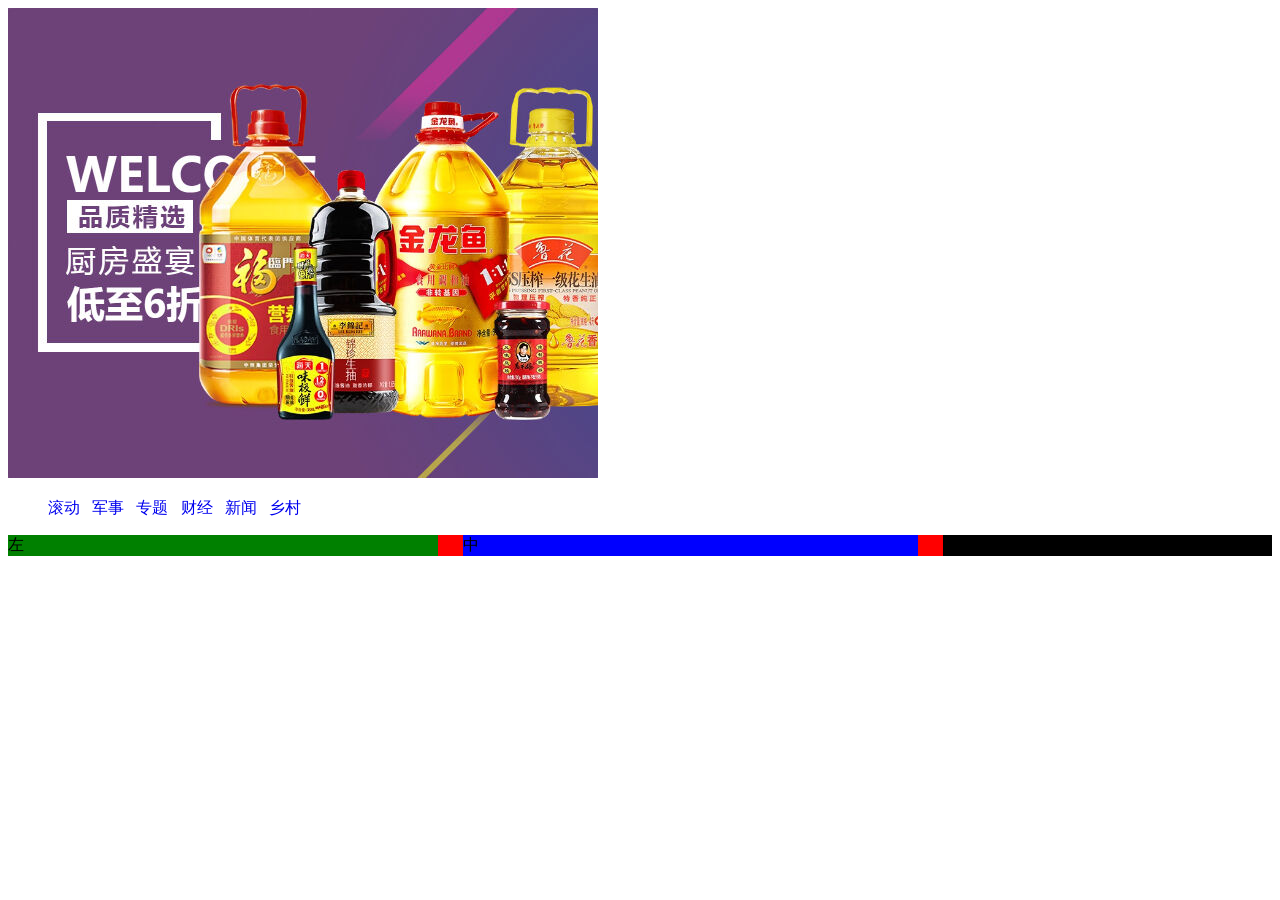
<file: 三阶段/HTML/index.html>
<!DOCTYPE html>
<html>
    <head>
        <meta charset='utf-8'>
        <title>布局</title>
        <style type='text/css'>
            ul,ol{
                list-style:none;/*列表样式*/
            }
            a{
                text-decoration:none;/*修饰线*/
            }

            .wrapper{
                width:100%;
                background-color:red;
            }
            .left{
                width:34%; 
                float:left;
                background-color:green;
            }
            .center{
                width:36%;
                margin-left:2%;
                margin-right:2%;
                float:left;
                background-color:blue;
            }
            .right{
                width:26%;
                float:left;
                background-color:black 
            }
            .navi li{
                float:left;
                margin-right:1%;
            }
            .clear{
                clear:both;
            }
        </style>
    </head>
    <body>
        <a href='#'><img src="images/ee006be5a9ecb5e3.jpg"></a>
        <!--导航开始-->
        <ul class='navi'>
            <li><a href='#'>滚动</a></li>
            <li><a href='#'>军事</a></li>
            <li><a href='#'>专题</a></li>
            <li><a href='#'>财经</a></li>
            <li><a href='#'>新闻</a></li>
            <li><a href='#'>乡村</a></li>
            <div class='clear'></div>
        </ul>
        <!--导航结束-->
        <!--正文开始-->
        <div class='wrapper'>
            <div class='left'>左</div>
            <div class='center'>中</div>
            <div class='right'>右</div>
            <div class='clear'></div>
        </div>
        <!--正文结束-->
    </body>
</html>
</file>
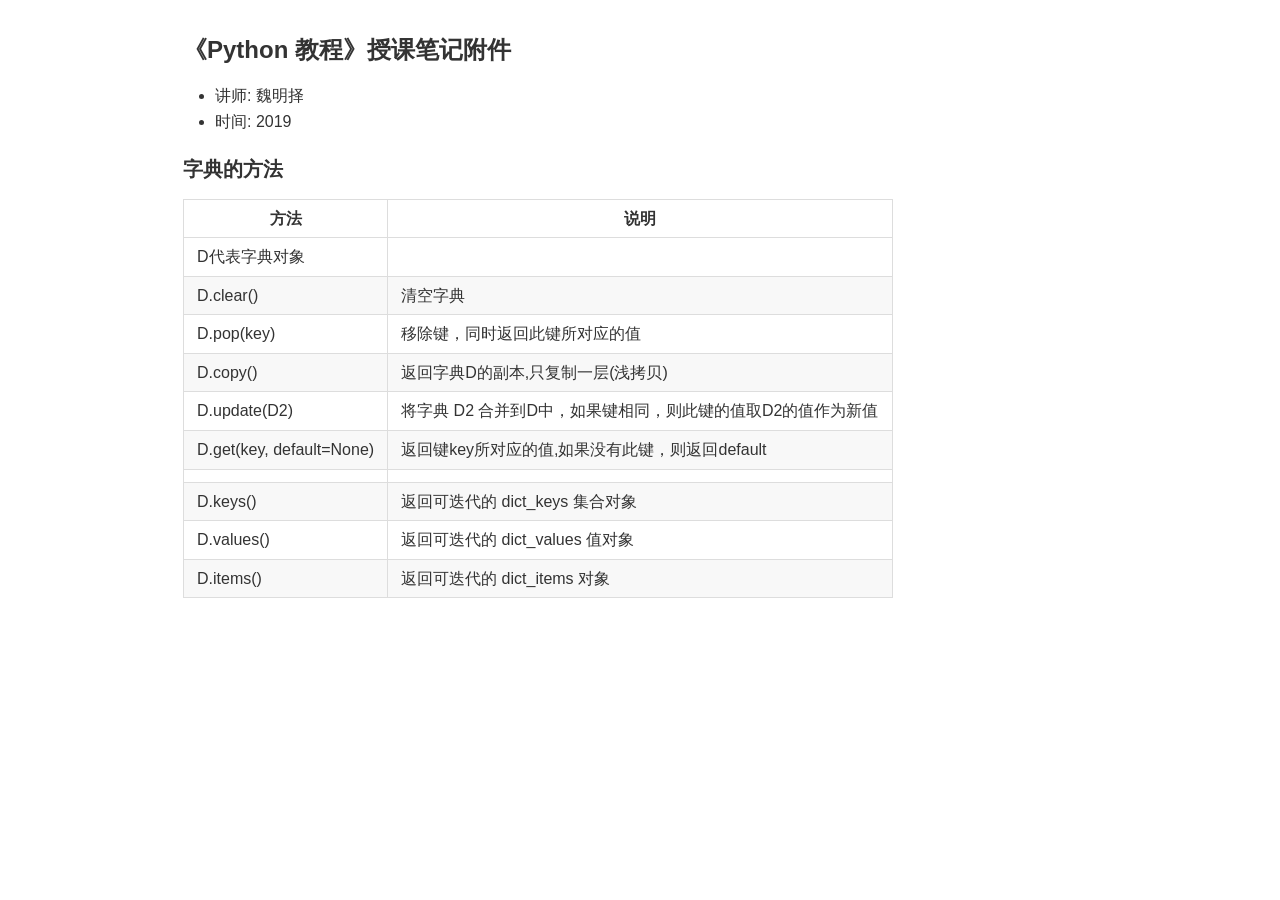
<file: linux常用命令大全/dict.html>
<!DOCTYPE html>
<html>
  <head>
    <meta charset="utf-8">
    <title>dict.md—/Volumes/DATA/File/Work/tedu/weimz/python/教学笔记/html/python_base_docs</title>
    <style type="text/css">
    html{font-family: sans-serif;-ms-text-size-adjust: 100%;-webkit-text-size-adjust: 100%}body{margin: 0}article,aside,details,figcaption,figure,footer,header,hgroup,main,nav,section,summary{display: block}audio,canvas,progress,video{display: inline-block;vertical-align: baseline}audio:not([controls]){display: none;height: 0}[hidden],template{display: none}a{background: transparent}a:active,a:hover{outline: 0}abbr[title]{border-bottom: 1px dotted}b,strong{font-weight: bold}dfn{font-style: italic}h1{font-size: 2em;margin: 0.67em 0}mark{background: #ff0;color: #000}small{font-size: 80%}sub,sup{font-size: 75%;line-height: 0;position: relative;vertical-align: baseline}sup{top: -0.5em}sub{bottom: -0.25em}img{border: 0}svg:not(:root){overflow: hidden}figure{margin: 1em 40px}hr{box-sizing: content-box;height: 0}pre{overflow: auto}code,kbd,pre,samp{font-family: monospace, monospace;font-size: 1em}button,input,optgroup,select,textarea{color: inherit;font: inherit;margin: 0}button{overflow: visible}button,select{text-transform: none}button,html input[type="button"],input[type="reset"],input[type="submit"]{-webkit-appearance: button;cursor: pointer}button[disabled],html input[disabled]{cursor: default}button::-moz-focus-inner,input::-moz-focus-inner{border: 0;padding: 0}input{line-height: normal}input[type="checkbox"],input[type="radio"]{box-sizing: border-box;padding: 0}input[type="number"]::-webkit-inner-spin-button,input[type="number"]::-webkit-outer-spin-button{height: auto}input[type="search"]{-webkit-appearance: textfield;box-sizing: content-box}input[type="search"]::-webkit-search-cancel-button,input[type="search"]::-webkit-search-decoration{-webkit-appearance: none}fieldset{border: 1px solid #c0c0c0;margin: 0 2px;padding: 0.35em 0.625em 0.75em}legend{border: 0;padding: 0}textarea{overflow: auto}optgroup{font-weight: bold}table{border-collapse: collapse;border-spacing: 0}td,th{padding: 0}*{box-sizing: border-box}input,select,textarea,button{font: 13px/1.4 Helvetica, arial, freesans, clean, sans-serif, "Segoe UI Emoji", "Segoe UI Symbol"}body{min-width: 1020px;font: 13px/1.4 Helvetica, arial, freesans, clean, sans-serif, "Segoe UI Emoji", "Segoe UI Symbol";color: #333;background-color: #fff}a{color: #4183c4;text-decoration: none}a:hover,a:active{text-decoration: underline}hr,.rule{height: 0;margin: 15px 0;overflow: hidden;background: transparent;border: 0;border-bottom: 1px solid #ddd}hr:before,.rule:before{display: table;content: ""}hr:after,.rule:after{display: table;clear: both;content: ""}h1,h2,h3,h4,h5,h6{margin-top: 15px;margin-bottom: 15px;line-height: 1.1}h1{font-size: 30px}h2{font-size: 21px}h3{font-size: 16px}h4{font-size: 14px}h5{font-size: 12px}h6{font-size: 11px}small{font-size: 90%}blockquote{margin: 0}.lead{margin-bottom: 30px;font-size: 20px;font-weight: 300;color: #555}.text-muted{color: #999}.text-danger{color: #bd2c00}.text-emphasized{font-weight: bold;color: #333}ul,ol{padding: 0;margin-top: 0;margin-bottom: 0}ol ol,ul ol{list-style-type: lower-roman}ul ul ol,ul ol ol,ol ul ol,ol ol ol{list-style-type: lower-alpha}dd{margin-left: 0}tt,code{font-family: Consolas, "Liberation Mono", Menlo, Courier, monospace;font-size: 12px}pre{margin-top: 0;margin-bottom: 0;font: 12px Consolas, "Liberation Mono", Menlo, Courier, monospace}#realtime .status{overflow: visible;position: absolute;top: -5px;left: 0;background: url("/public/images/github-status.png");width: 26px;height: 26px;display: block;margin: 0 5px 0 0}#realtime .up{background-position: 0 0}#realtime .problem{background-position: 0 -53px}#realtime .down{background-position: 0 -26px}.container{max-width: 920px;margin: 0 auto 20px auto}#header{background: #FAFAFA;background: -moz-linear-gradient(#FAFAFA, #EAEAEA);background: -webkit-linear-gradient(#FAFAFA, #EAEAEA);-ms-filter: "progid:DXImageTransform.Microsoft.gradient(startColorstr='#fafafa', endColorstr='#eaeaea')";border-bottom: 1px solid #CACACA;box-shadow: 0 1px 0 rgba(255, 255, 255, 0.4),0 0 10px rgba(0, 0, 0, 0.1)}#markup{padding: 3px}#markup article{padding-top: 30px}.markdown-body{overflow: hidden;font-family: "Helvetica Neue", Helvetica, "Segoe UI", Arial, freesans, sans-serif;font-size: 16px;line-height: 1.6;word-wrap: break-word}.markdown-body>*:first-child{margin-top: 0 !important}.markdown-body>*:last-child{margin-bottom: 0 !important}.markdown-body .absent{color: #c00}.markdown-body .anchor{position: absolute;top: 0;left: 0;display: block;padding-right: 6px;padding-left: 30px;margin-left: -30px}.markdown-body .anchor:focus{outline: none}.markdown-body h1,.markdown-body h2,.markdown-body h3,.markdown-body h4,.markdown-body h5,.markdown-body h6{position: relative;margin-top: 1em;margin-bottom: 16px;font-weight: bold;line-height: 1.4}.markdown-body h1 .octicon-link,.markdown-body h2 .octicon-link,.markdown-body h3 .octicon-link,.markdown-body h4 .octicon-link,.markdown-body h5 .octicon-link,.markdown-body h6 .octicon-link{display: none;color: #000;vertical-align: middle}.markdown-body h1:hover .anchor,.markdown-body h2:hover .anchor,.markdown-body h3:hover .anchor,.markdown-body h4:hover .anchor,.markdown-body h5:hover .anchor,.markdown-body h6:hover .anchor{padding-left: 8px;margin-left: -30px;text-decoration: none}.markdown-body h1:hover .anchor .octicon-link,.markdown-body h2:hover .anchor .octicon-link,.markdown-body h3:hover .anchor .octicon-link,.markdown-body h4:hover .anchor .octicon-link,.markdown-body h5:hover .anchor .octicon-link,.markdown-body h6:hover .anchor .octicon-link{display: inline-block}.markdown-body h1 tt,.markdown-body h1 code,.markdown-body h2 tt,.markdown-body h2 code,.markdown-body h3 tt,.markdown-body h3 code,.markdown-body h4 tt,.markdown-body h4 code,.markdown-body h5 tt,.markdown-body h5 code,.markdown-body h6 tt,.markdown-body h6 code{font-size: inherit}.markdown-body h1{padding-bottom: 0.3em;font-size: 2.25em;line-height: 1.2;border-bottom: 1px solid #eee}.markdown-body h1 .anchor{line-height: 1}.markdown-body h2{padding-bottom: 0.3em;font-size: 1.75em;line-height: 1.225;border-bottom: 1px solid #eee}.markdown-body h2 .anchor{line-height: 1}.markdown-body h3{font-size: 1.5em;line-height: 1.43}.markdown-body h3 .anchor{line-height: 1.2}.markdown-body h4{font-size: 1.25em}.markdown-body h4 .anchor{line-height: 1.2}.markdown-body h5{font-size: 1em}.markdown-body h5 .anchor{line-height: 1.1}.markdown-body h6{font-size: 1em;color: #777}.markdown-body h6 .anchor{line-height: 1.1}.markdown-body p,.markdown-body blockquote,.markdown-body ul,.markdown-body ol,.markdown-body dl,.markdown-body table,.markdown-body pre{margin-top: 0;margin-bottom: 16px}.markdown-body hr{height: 4px;padding: 0;margin: 16px 0;background-color: #e7e7e7;border: 0 none}.markdown-body ul,.markdown-body ol{padding-left: 2em}.markdown-body ul.no-list,.markdown-body ol.no-list{padding: 0;list-style-type: none}.markdown-body ul ul,.markdown-body ul ol,.markdown-body ol ol,.markdown-body ol ul{margin-top: 0;margin-bottom: 0}.markdown-body li>p{margin-top: 16px}.markdown-body dl{padding: 0}.markdown-body dl dt{padding: 0;margin-top: 16px;font-size: 1em;font-style: italic;font-weight: bold}.markdown-body dl dd{padding: 0 16px;margin-bottom: 16px}.markdown-body blockquote{padding: 0 15px;color: #777;border-left: 4px solid #ddd}.markdown-body blockquote>:first-child{margin-top: 0}.markdown-body blockquote>:last-child{margin-bottom: 0}.markdown-body table{display: block;width: 100%;overflow: auto;word-break: normal;word-break: keep-all}.markdown-body table th{font-weight: bold}.markdown-body table th,.markdown-body table td{padding: 6px 13px;border: 1px solid #ddd}.markdown-body table tr{background-color: #fff;border-top: 1px solid #ccc}.markdown-body table tr:nth-child(2n){background-color: #f8f8f8}.markdown-body img{max-width: 100%;box-sizing: border-box}.markdown-body span.frame{display: block;overflow: hidden}.markdown-body span.frame>span{display: block;float: left;width: auto;padding: 7px;margin: 13px 0 0;overflow: hidden;border: 1px solid #ddd}.markdown-body span.frame span img{display: block;float: left}.markdown-body span.frame span span{display: block;padding: 5px 0 0;clear: both;color: #333}.markdown-body span.align-center{display: block;overflow: hidden;clear: both}.markdown-body span.align-center>span{display: block;margin: 13px auto 0;overflow: hidden;text-align: center}.markdown-body span.align-center span img{margin: 0 auto;text-align: center}.markdown-body span.align-right{display: block;overflow: hidden;clear: both}.markdown-body span.align-right>span{display: block;margin: 13px 0 0;overflow: hidden;text-align: right}.markdown-body span.align-right span img{margin: 0;text-align: right}.markdown-body span.float-left{display: block;float: left;margin-right: 13px;overflow: hidden}.markdown-body span.float-left span{margin: 13px 0 0}.markdown-body span.float-right{display: block;float: right;margin-left: 13px;overflow: hidden}.markdown-body span.float-right>span{display: block;margin: 13px auto 0;overflow: hidden;text-align: right}.markdown-body code,.markdown-body tt{padding: 0;padding-top: 0.2em;padding-bottom: 0.2em;margin: 0;font-size: 85%;background-color: rgba(0,0,0,0.04);border-radius: 3px}.markdown-body code:before,.markdown-body code:after,.markdown-body tt:before,.markdown-body tt:after{letter-spacing: -0.2em;content: "\00a0"}.markdown-body code br,.markdown-body tt br{display: none}.markdown-body del code{text-decoration: inherit}.markdown-body pre>code{padding: 0;margin: 0;font-size: 100%;word-break: normal;white-space: pre;background: transparent;border: 0}.markdown-body .highlight{margin-bottom: 16px}.markdown-body .highlight pre,.markdown-body pre{padding: 16px;overflow: auto;font-size: 85%;line-height: 1.45;background-color: #f7f7f7;border-radius: 3px}.markdown-body .highlight pre{margin-bottom: 0;word-break: normal}.markdown-body pre{word-wrap: normal}.markdown-body pre code,.markdown-body pre tt{display: inline;max-width: initial;padding: 0;margin: 0;overflow: initial;line-height: inherit;word-wrap: normal;background-color: transparent;border: 0}.markdown-body pre code:before,.markdown-body pre code:after,.markdown-body pre tt:before,.markdown-body pre tt:after{content: normal}.markdown-body kbd{display: inline-block;padding: 3px 5px;font-size: 11px;line-height: 10px;color: #555;vertical-align: middle;background-color: #fcfcfc;border: solid 1px #ccc;border-bottom-color: #bbb;border-radius: 3px;box-shadow: inset 0 -1px 0 #bbb}.codehilite{background: #ffffff}.codehilite .c{color: #999988;font-style: italic}.codehilite .err{color: #a61717;background-color: #e3d2d2}.codehilite .k{color: #000000;font-weight: bold}.codehilite .o{color: #000000;font-weight: bold}.codehilite .cm{color: #999988;font-style: italic}.codehilite .cp{color: #999999;font-weight: bold}.codehilite .c1{color: #999988;font-style: italic}.codehilite .cs{color: #999999;font-weight: bold;font-style: italic}.codehilite .gd{color: #000000;background-color: #ffdddd}.codehilite .gd .x{color: #000000;background-color: #ffaaaa}.codehilite .ge{color: #000000;font-style: italic}.codehilite .gr{color: #aa0000}.codehilite .gh{color: #999999}.codehilite .gi{color: #000000;background-color: #ddffdd}.codehilite .gi .x{color: #000000;background-color: #aaffaa}.codehilite .go{color: #888888}.codehilite .gp{color: #555555}.codehilite .gs{font-weight: bold}.codehilite .gu{color: #aaaaaa}.codehilite .gt{color: #aa0000}.codehilite .kc{color: #000000;font-weight: bold}.codehilite .kd{color: #000000;font-weight: bold}.codehilite .kp{color: #000000;font-weight: bold}.codehilite .kr{color: #000000;font-weight: bold}.codehilite .kt{color: #445588;font-weight: bold}.codehilite .m{color: #009999}.codehilite .s{color: #d14}.codehilite .na{color: #008080}.codehilite .nb{color: #0086B3}.codehilite .nc{color: #445588;font-weight: bold}.codehilite .no{color: #008080}.codehilite .ni{color: #800080}.codehilite .ne{color: #990000;font-weight: bold}.codehilite .nf{color: #990000;font-weight: bold}.codehilite .nn{color: #555555}.codehilite .nt{color: #000080}.codehilite .nv{color: #008080}.codehilite .ow{color: #000000;font-weight: bold}.codehilite .w{color: #bbbbbb}.codehilite .mf{color: #009999}.codehilite .mh{color: #009999}.codehilite .mi{color: #009999}.codehilite .mo{color: #009999}.codehilite .sb{color: #d14}.codehilite .sc{color: #d14}.codehilite .sd{color: #d14}.codehilite .s2{color: #d14}.codehilite .se{color: #d14}.codehilite .sh{color: #d14}.codehilite .si{color: #d14}.codehilite .sx{color: #d14}.codehilite .sr{color: #009926}.codehilite .s1{color: #d14}.codehilite .ss{color: #990073}.codehilite .bp{color: #999999}.codehilite .vc{color: #008080}.codehilite .vg{color: #008080}.codehilite .vi{color: #008080}.codehilite .il{color: #009999}
    </style>
    <style type="text/css">
      .markdown-body hr{background:url("[data-uri]")}
    </style>
  </head>
  <body>
    <div class="container">
      <div id="markup">
        <article id="content" class="markdown-body">
          <h3 id="python">《Python 教程》授课笔记附件</h3>
<ul>
<li>讲师: 魏明择</li>
<li>时间: 2019</li>
</ul>
<h4 id="_1">字典的方法 <!-- (可能需要重新整理) --></h4>
<table>
<thead>
<tr>
<th>方法</th>
<th>说明</th>
</tr>
</thead>
<tbody>
<tr>
<td>D代表字典对象</td>
<td></td>
</tr>
<tr>
<td>D.clear()</td>
<td>清空字典</td>
</tr>
<tr>
<td>D.pop(key)</td>
<td>移除键，同时返回此键所对应的值</td>
</tr>
<tr>
<td>D.copy()</td>
<td>返回字典D的副本,只复制一层(浅拷贝)</td>
</tr>
<tr>
<td>D.update(D2)</td>
<td>将字典 D2 合并到D中，如果键相同，则此键的值取D2的值作为新值</td>
</tr>
<tr>
<td>D.get(key, default=None)</td>
<td>返回键key所对应的值,如果没有此键，则返回default</td>
</tr>
<tr>
<td></td>
<td></td>
</tr>
<tr>
<td>D.keys()</td>
<td>返回可迭代的 dict_keys 集合对象</td>
</tr>
<tr>
<td>D.values()</td>
<td>返回可迭代的 dict_values 值对象</td>
</tr>
<tr>
<td>D.items()</td>
<td>返回可迭代的 dict_items 对象</td>
</tr>
</tbody>
</table>
        </article>
      </div>
    </div>
  </body>
</html>
</file>
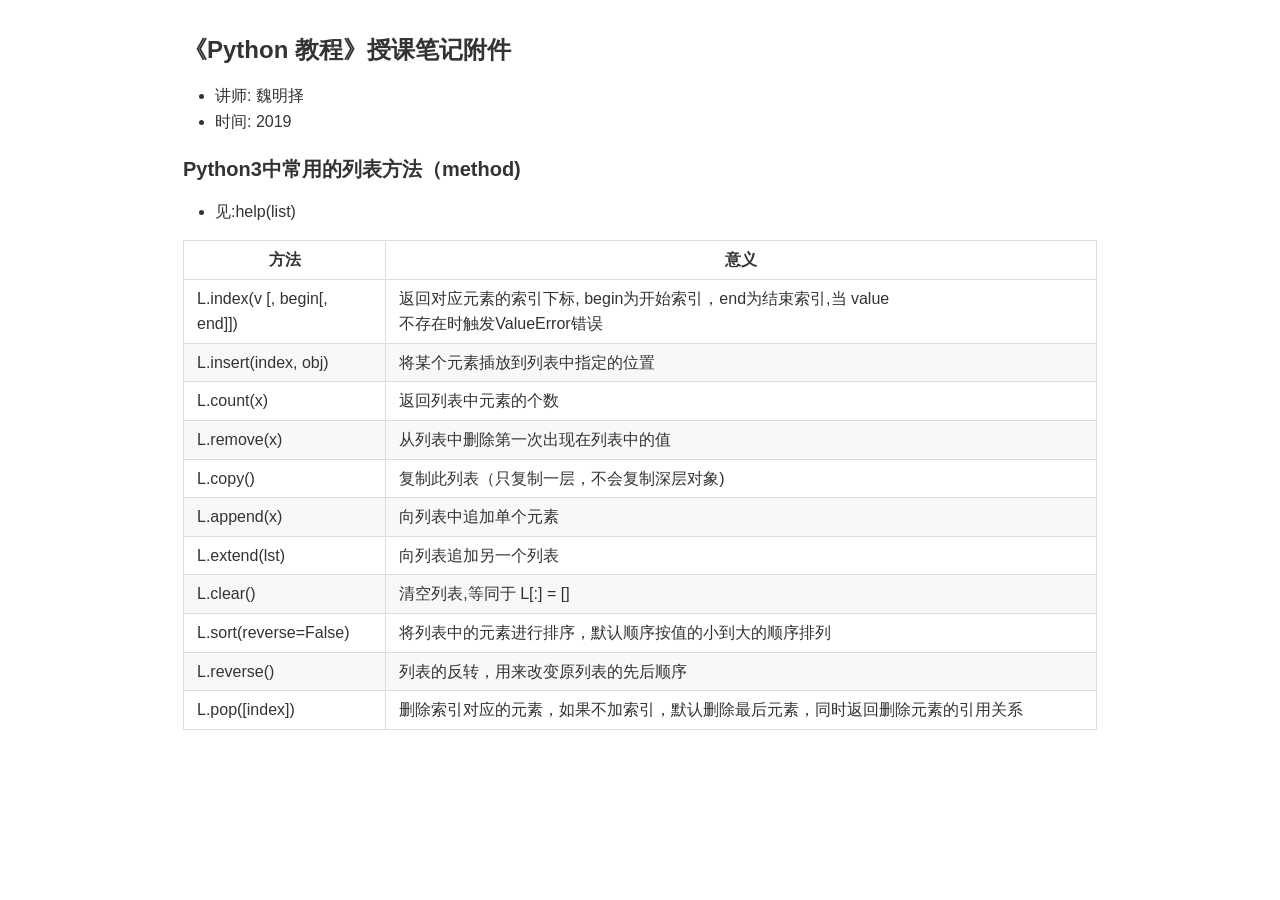
<file: linux常用命令大全/list.html>
<!DOCTYPE html>
<html>
  <head>
    <meta charset="utf-8">
    <title>list.md—/Volumes/DATA/File/Work/tedu/weimz/python/教学笔记/html/python_base_docs</title>
    <style type="text/css">
    html{font-family: sans-serif;-ms-text-size-adjust: 100%;-webkit-text-size-adjust: 100%}body{margin: 0}article,aside,details,figcaption,figure,footer,header,hgroup,main,nav,section,summary{display: block}audio,canvas,progress,video{display: inline-block;vertical-align: baseline}audio:not([controls]){display: none;height: 0}[hidden],template{display: none}a{background: transparent}a:active,a:hover{outline: 0}abbr[title]{border-bottom: 1px dotted}b,strong{font-weight: bold}dfn{font-style: italic}h1{font-size: 2em;margin: 0.67em 0}mark{background: #ff0;color: #000}small{font-size: 80%}sub,sup{font-size: 75%;line-height: 0;position: relative;vertical-align: baseline}sup{top: -0.5em}sub{bottom: -0.25em}img{border: 0}svg:not(:root){overflow: hidden}figure{margin: 1em 40px}hr{box-sizing: content-box;height: 0}pre{overflow: auto}code,kbd,pre,samp{font-family: monospace, monospace;font-size: 1em}button,input,optgroup,select,textarea{color: inherit;font: inherit;margin: 0}button{overflow: visible}button,select{text-transform: none}button,html input[type="button"],input[type="reset"],input[type="submit"]{-webkit-appearance: button;cursor: pointer}button[disabled],html input[disabled]{cursor: default}button::-moz-focus-inner,input::-moz-focus-inner{border: 0;padding: 0}input{line-height: normal}input[type="checkbox"],input[type="radio"]{box-sizing: border-box;padding: 0}input[type="number"]::-webkit-inner-spin-button,input[type="number"]::-webkit-outer-spin-button{height: auto}input[type="search"]{-webkit-appearance: textfield;box-sizing: content-box}input[type="search"]::-webkit-search-cancel-button,input[type="search"]::-webkit-search-decoration{-webkit-appearance: none}fieldset{border: 1px solid #c0c0c0;margin: 0 2px;padding: 0.35em 0.625em 0.75em}legend{border: 0;padding: 0}textarea{overflow: auto}optgroup{font-weight: bold}table{border-collapse: collapse;border-spacing: 0}td,th{padding: 0}*{box-sizing: border-box}input,select,textarea,button{font: 13px/1.4 Helvetica, arial, freesans, clean, sans-serif, "Segoe UI Emoji", "Segoe UI Symbol"}body{min-width: 1020px;font: 13px/1.4 Helvetica, arial, freesans, clean, sans-serif, "Segoe UI Emoji", "Segoe UI Symbol";color: #333;background-color: #fff}a{color: #4183c4;text-decoration: none}a:hover,a:active{text-decoration: underline}hr,.rule{height: 0;margin: 15px 0;overflow: hidden;background: transparent;border: 0;border-bottom: 1px solid #ddd}hr:before,.rule:before{display: table;content: ""}hr:after,.rule:after{display: table;clear: both;content: ""}h1,h2,h3,h4,h5,h6{margin-top: 15px;margin-bottom: 15px;line-height: 1.1}h1{font-size: 30px}h2{font-size: 21px}h3{font-size: 16px}h4{font-size: 14px}h5{font-size: 12px}h6{font-size: 11px}small{font-size: 90%}blockquote{margin: 0}.lead{margin-bottom: 30px;font-size: 20px;font-weight: 300;color: #555}.text-muted{color: #999}.text-danger{color: #bd2c00}.text-emphasized{font-weight: bold;color: #333}ul,ol{padding: 0;margin-top: 0;margin-bottom: 0}ol ol,ul ol{list-style-type: lower-roman}ul ul ol,ul ol ol,ol ul ol,ol ol ol{list-style-type: lower-alpha}dd{margin-left: 0}tt,code{font-family: Consolas, "Liberation Mono", Menlo, Courier, monospace;font-size: 12px}pre{margin-top: 0;margin-bottom: 0;font: 12px Consolas, "Liberation Mono", Menlo, Courier, monospace}#realtime .status{overflow: visible;position: absolute;top: -5px;left: 0;background: url("/public/images/github-status.png");width: 26px;height: 26px;display: block;margin: 0 5px 0 0}#realtime .up{background-position: 0 0}#realtime .problem{background-position: 0 -53px}#realtime .down{background-position: 0 -26px}.container{max-width: 920px;margin: 0 auto 20px auto}#header{background: #FAFAFA;background: -moz-linear-gradient(#FAFAFA, #EAEAEA);background: -webkit-linear-gradient(#FAFAFA, #EAEAEA);-ms-filter: "progid:DXImageTransform.Microsoft.gradient(startColorstr='#fafafa', endColorstr='#eaeaea')";border-bottom: 1px solid #CACACA;box-shadow: 0 1px 0 rgba(255, 255, 255, 0.4),0 0 10px rgba(0, 0, 0, 0.1)}#markup{padding: 3px}#markup article{padding-top: 30px}.markdown-body{overflow: hidden;font-family: "Helvetica Neue", Helvetica, "Segoe UI", Arial, freesans, sans-serif;font-size: 16px;line-height: 1.6;word-wrap: break-word}.markdown-body>*:first-child{margin-top: 0 !important}.markdown-body>*:last-child{margin-bottom: 0 !important}.markdown-body .absent{color: #c00}.markdown-body .anchor{position: absolute;top: 0;left: 0;display: block;padding-right: 6px;padding-left: 30px;margin-left: -30px}.markdown-body .anchor:focus{outline: none}.markdown-body h1,.markdown-body h2,.markdown-body h3,.markdown-body h4,.markdown-body h5,.markdown-body h6{position: relative;margin-top: 1em;margin-bottom: 16px;font-weight: bold;line-height: 1.4}.markdown-body h1 .octicon-link,.markdown-body h2 .octicon-link,.markdown-body h3 .octicon-link,.markdown-body h4 .octicon-link,.markdown-body h5 .octicon-link,.markdown-body h6 .octicon-link{display: none;color: #000;vertical-align: middle}.markdown-body h1:hover .anchor,.markdown-body h2:hover .anchor,.markdown-body h3:hover .anchor,.markdown-body h4:hover .anchor,.markdown-body h5:hover .anchor,.markdown-body h6:hover .anchor{padding-left: 8px;margin-left: -30px;text-decoration: none}.markdown-body h1:hover .anchor .octicon-link,.markdown-body h2:hover .anchor .octicon-link,.markdown-body h3:hover .anchor .octicon-link,.markdown-body h4:hover .anchor .octicon-link,.markdown-body h5:hover .anchor .octicon-link,.markdown-body h6:hover .anchor .octicon-link{display: inline-block}.markdown-body h1 tt,.markdown-body h1 code,.markdown-body h2 tt,.markdown-body h2 code,.markdown-body h3 tt,.markdown-body h3 code,.markdown-body h4 tt,.markdown-body h4 code,.markdown-body h5 tt,.markdown-body h5 code,.markdown-body h6 tt,.markdown-body h6 code{font-size: inherit}.markdown-body h1{padding-bottom: 0.3em;font-size: 2.25em;line-height: 1.2;border-bottom: 1px solid #eee}.markdown-body h1 .anchor{line-height: 1}.markdown-body h2{padding-bottom: 0.3em;font-size: 1.75em;line-height: 1.225;border-bottom: 1px solid #eee}.markdown-body h2 .anchor{line-height: 1}.markdown-body h3{font-size: 1.5em;line-height: 1.43}.markdown-body h3 .anchor{line-height: 1.2}.markdown-body h4{font-size: 1.25em}.markdown-body h4 .anchor{line-height: 1.2}.markdown-body h5{font-size: 1em}.markdown-body h5 .anchor{line-height: 1.1}.markdown-body h6{font-size: 1em;color: #777}.markdown-body h6 .anchor{line-height: 1.1}.markdown-body p,.markdown-body blockquote,.markdown-body ul,.markdown-body ol,.markdown-body dl,.markdown-body table,.markdown-body pre{margin-top: 0;margin-bottom: 16px}.markdown-body hr{height: 4px;padding: 0;margin: 16px 0;background-color: #e7e7e7;border: 0 none}.markdown-body ul,.markdown-body ol{padding-left: 2em}.markdown-body ul.no-list,.markdown-body ol.no-list{padding: 0;list-style-type: none}.markdown-body ul ul,.markdown-body ul ol,.markdown-body ol ol,.markdown-body ol ul{margin-top: 0;margin-bottom: 0}.markdown-body li>p{margin-top: 16px}.markdown-body dl{padding: 0}.markdown-body dl dt{padding: 0;margin-top: 16px;font-size: 1em;font-style: italic;font-weight: bold}.markdown-body dl dd{padding: 0 16px;margin-bottom: 16px}.markdown-body blockquote{padding: 0 15px;color: #777;border-left: 4px solid #ddd}.markdown-body blockquote>:first-child{margin-top: 0}.markdown-body blockquote>:last-child{margin-bottom: 0}.markdown-body table{display: block;width: 100%;overflow: auto;word-break: normal;word-break: keep-all}.markdown-body table th{font-weight: bold}.markdown-body table th,.markdown-body table td{padding: 6px 13px;border: 1px solid #ddd}.markdown-body table tr{background-color: #fff;border-top: 1px solid #ccc}.markdown-body table tr:nth-child(2n){background-color: #f8f8f8}.markdown-body img{max-width: 100%;box-sizing: border-box}.markdown-body span.frame{display: block;overflow: hidden}.markdown-body span.frame>span{display: block;float: left;width: auto;padding: 7px;margin: 13px 0 0;overflow: hidden;border: 1px solid #ddd}.markdown-body span.frame span img{display: block;float: left}.markdown-body span.frame span span{display: block;padding: 5px 0 0;clear: both;color: #333}.markdown-body span.align-center{display: block;overflow: hidden;clear: both}.markdown-body span.align-center>span{display: block;margin: 13px auto 0;overflow: hidden;text-align: center}.markdown-body span.align-center span img{margin: 0 auto;text-align: center}.markdown-body span.align-right{display: block;overflow: hidden;clear: both}.markdown-body span.align-right>span{display: block;margin: 13px 0 0;overflow: hidden;text-align: right}.markdown-body span.align-right span img{margin: 0;text-align: right}.markdown-body span.float-left{display: block;float: left;margin-right: 13px;overflow: hidden}.markdown-body span.float-left span{margin: 13px 0 0}.markdown-body span.float-right{display: block;float: right;margin-left: 13px;overflow: hidden}.markdown-body span.float-right>span{display: block;margin: 13px auto 0;overflow: hidden;text-align: right}.markdown-body code,.markdown-body tt{padding: 0;padding-top: 0.2em;padding-bottom: 0.2em;margin: 0;font-size: 85%;background-color: rgba(0,0,0,0.04);border-radius: 3px}.markdown-body code:before,.markdown-body code:after,.markdown-body tt:before,.markdown-body tt:after{letter-spacing: -0.2em;content: "\00a0"}.markdown-body code br,.markdown-body tt br{display: none}.markdown-body del code{text-decoration: inherit}.markdown-body pre>code{padding: 0;margin: 0;font-size: 100%;word-break: normal;white-space: pre;background: transparent;border: 0}.markdown-body .highlight{margin-bottom: 16px}.markdown-body .highlight pre,.markdown-body pre{padding: 16px;overflow: auto;font-size: 85%;line-height: 1.45;background-color: #f7f7f7;border-radius: 3px}.markdown-body .highlight pre{margin-bottom: 0;word-break: normal}.markdown-body pre{word-wrap: normal}.markdown-body pre code,.markdown-body pre tt{display: inline;max-width: initial;padding: 0;margin: 0;overflow: initial;line-height: inherit;word-wrap: normal;background-color: transparent;border: 0}.markdown-body pre code:before,.markdown-body pre code:after,.markdown-body pre tt:before,.markdown-body pre tt:after{content: normal}.markdown-body kbd{display: inline-block;padding: 3px 5px;font-size: 11px;line-height: 10px;color: #555;vertical-align: middle;background-color: #fcfcfc;border: solid 1px #ccc;border-bottom-color: #bbb;border-radius: 3px;box-shadow: inset 0 -1px 0 #bbb}.codehilite{background: #ffffff}.codehilite .c{color: #999988;font-style: italic}.codehilite .err{color: #a61717;background-color: #e3d2d2}.codehilite .k{color: #000000;font-weight: bold}.codehilite .o{color: #000000;font-weight: bold}.codehilite .cm{color: #999988;font-style: italic}.codehilite .cp{color: #999999;font-weight: bold}.codehilite .c1{color: #999988;font-style: italic}.codehilite .cs{color: #999999;font-weight: bold;font-style: italic}.codehilite .gd{color: #000000;background-color: #ffdddd}.codehilite .gd .x{color: #000000;background-color: #ffaaaa}.codehilite .ge{color: #000000;font-style: italic}.codehilite .gr{color: #aa0000}.codehilite .gh{color: #999999}.codehilite .gi{color: #000000;background-color: #ddffdd}.codehilite .gi .x{color: #000000;background-color: #aaffaa}.codehilite .go{color: #888888}.codehilite .gp{color: #555555}.codehilite .gs{font-weight: bold}.codehilite .gu{color: #aaaaaa}.codehilite .gt{color: #aa0000}.codehilite .kc{color: #000000;font-weight: bold}.codehilite .kd{color: #000000;font-weight: bold}.codehilite .kp{color: #000000;font-weight: bold}.codehilite .kr{color: #000000;font-weight: bold}.codehilite .kt{color: #445588;font-weight: bold}.codehilite .m{color: #009999}.codehilite .s{color: #d14}.codehilite .na{color: #008080}.codehilite .nb{color: #0086B3}.codehilite .nc{color: #445588;font-weight: bold}.codehilite .no{color: #008080}.codehilite .ni{color: #800080}.codehilite .ne{color: #990000;font-weight: bold}.codehilite .nf{color: #990000;font-weight: bold}.codehilite .nn{color: #555555}.codehilite .nt{color: #000080}.codehilite .nv{color: #008080}.codehilite .ow{color: #000000;font-weight: bold}.codehilite .w{color: #bbbbbb}.codehilite .mf{color: #009999}.codehilite .mh{color: #009999}.codehilite .mi{color: #009999}.codehilite .mo{color: #009999}.codehilite .sb{color: #d14}.codehilite .sc{color: #d14}.codehilite .sd{color: #d14}.codehilite .s2{color: #d14}.codehilite .se{color: #d14}.codehilite .sh{color: #d14}.codehilite .si{color: #d14}.codehilite .sx{color: #d14}.codehilite .sr{color: #009926}.codehilite .s1{color: #d14}.codehilite .ss{color: #990073}.codehilite .bp{color: #999999}.codehilite .vc{color: #008080}.codehilite .vg{color: #008080}.codehilite .vi{color: #008080}.codehilite .il{color: #009999}
    </style>
    <style type="text/css">
      .markdown-body hr{background:url("[data-uri]")}
    </style>
  </head>
  <body>
    <div class="container">
      <div id="markup">
        <article id="content" class="markdown-body">
          <h3 id="python">《Python 教程》授课笔记附件</h3>
<ul>
<li>讲师: 魏明择</li>
<li>时间: 2019</li>
</ul>
<h4 id="python3method">Python3中常用的列表方法（method)</h4>
<ul>
<li>见:help(list)</li>
</ul>
<table>
<thead>
<tr>
<th>方法</th>
<th>意义</th>
</tr>
</thead>
<tbody>
<tr>
<td>L.index(v [, begin[, end]])</td>
<td>返回对应元素的索引下标, begin为开始索引，end为结束索引,当 value 不存在时触发ValueError错误</td>
</tr>
<tr>
<td>L.insert(index, obj)</td>
<td>将某个元素插放到列表中指定的位置</td>
</tr>
<tr>
<td>L.count(x)</td>
<td>返回列表中元素的个数</td>
</tr>
<tr>
<td>L.remove(x)</td>
<td>从列表中删除第一次出现在列表中的值</td>
</tr>
<tr>
<td>L.copy()</td>
<td>复制此列表（只复制一层，不会复制深层对象)</td>
</tr>
<tr>
<td>L.append(x)</td>
<td>向列表中追加单个元素</td>
</tr>
<tr>
<td>L.extend(lst)</td>
<td>向列表追加另一个列表</td>
</tr>
<tr>
<td>L.clear()</td>
<td>清空列表,等同于 L[:] = []</td>
</tr>
<tr>
<td>L.sort(reverse=False)</td>
<td>将列表中的元素进行排序，默认顺序按值的小到大的顺序排列</td>
</tr>
<tr>
<td>L.reverse()</td>
<td>列表的反转，用来改变原列表的先后顺序</td>
</tr>
<tr>
<td>L.pop([index])</td>
<td>删除索引对应的元素，如果不加索引，默认删除最后元素，同时返回删除元素的引用关系</td>
</tr>
</tbody>
</table>
        </article>
      </div>
    </div>
  </body>
</html>
</file>
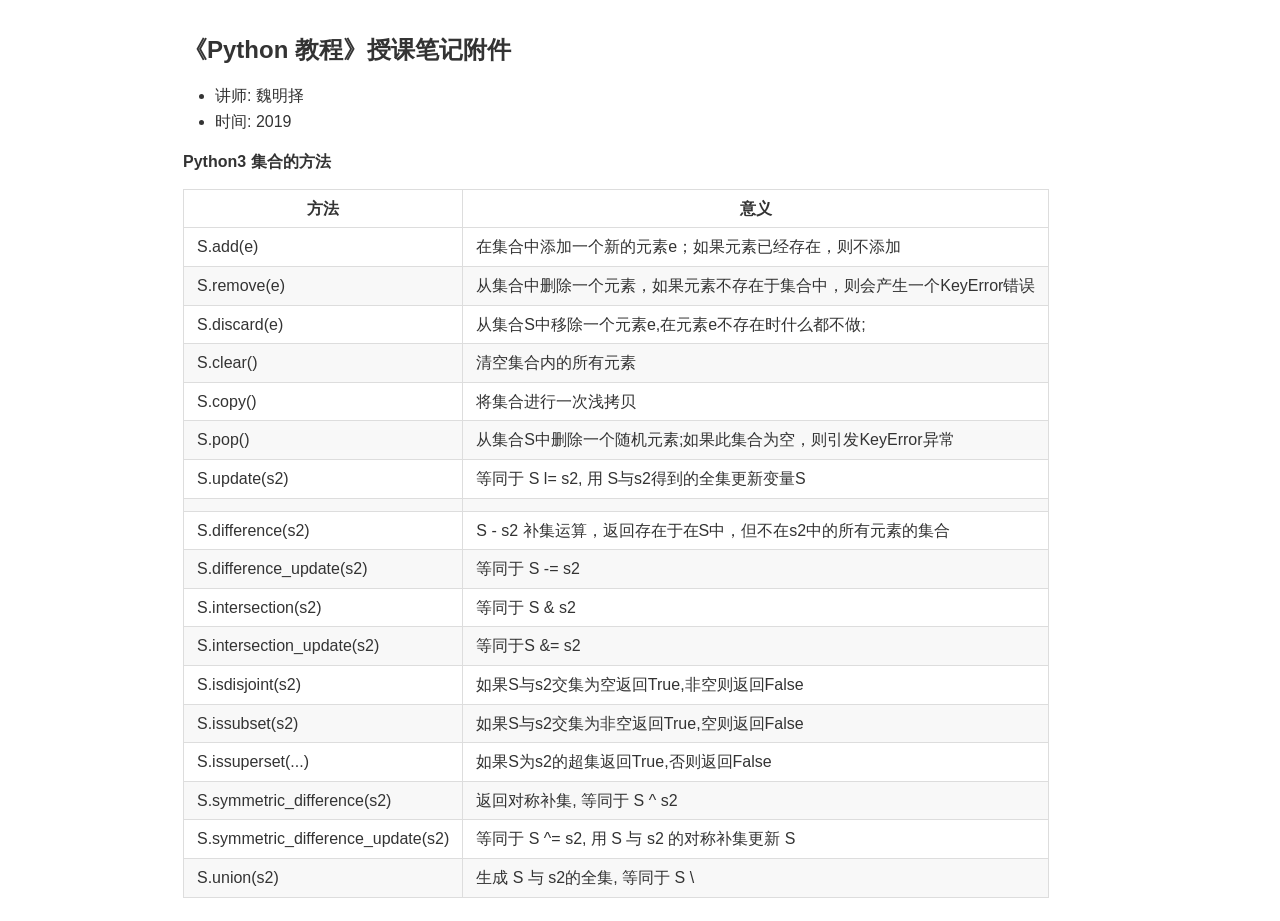
<file: linux常用命令大全/set.html>
<!DOCTYPE html>
<html>
  <head>
    <meta charset="utf-8">
    <title>set.md—/Volumes/DATA/File/Work/tedu/weimz/python/教学笔记/html/python_base_docs</title>
    <style type="text/css">
    html{font-family: sans-serif;-ms-text-size-adjust: 100%;-webkit-text-size-adjust: 100%}body{margin: 0}article,aside,details,figcaption,figure,footer,header,hgroup,main,nav,section,summary{display: block}audio,canvas,progress,video{display: inline-block;vertical-align: baseline}audio:not([controls]){display: none;height: 0}[hidden],template{display: none}a{background: transparent}a:active,a:hover{outline: 0}abbr[title]{border-bottom: 1px dotted}b,strong{font-weight: bold}dfn{font-style: italic}h1{font-size: 2em;margin: 0.67em 0}mark{background: #ff0;color: #000}small{font-size: 80%}sub,sup{font-size: 75%;line-height: 0;position: relative;vertical-align: baseline}sup{top: -0.5em}sub{bottom: -0.25em}img{border: 0}svg:not(:root){overflow: hidden}figure{margin: 1em 40px}hr{box-sizing: content-box;height: 0}pre{overflow: auto}code,kbd,pre,samp{font-family: monospace, monospace;font-size: 1em}button,input,optgroup,select,textarea{color: inherit;font: inherit;margin: 0}button{overflow: visible}button,select{text-transform: none}button,html input[type="button"],input[type="reset"],input[type="submit"]{-webkit-appearance: button;cursor: pointer}button[disabled],html input[disabled]{cursor: default}button::-moz-focus-inner,input::-moz-focus-inner{border: 0;padding: 0}input{line-height: normal}input[type="checkbox"],input[type="radio"]{box-sizing: border-box;padding: 0}input[type="number"]::-webkit-inner-spin-button,input[type="number"]::-webkit-outer-spin-button{height: auto}input[type="search"]{-webkit-appearance: textfield;box-sizing: content-box}input[type="search"]::-webkit-search-cancel-button,input[type="search"]::-webkit-search-decoration{-webkit-appearance: none}fieldset{border: 1px solid #c0c0c0;margin: 0 2px;padding: 0.35em 0.625em 0.75em}legend{border: 0;padding: 0}textarea{overflow: auto}optgroup{font-weight: bold}table{border-collapse: collapse;border-spacing: 0}td,th{padding: 0}*{box-sizing: border-box}input,select,textarea,button{font: 13px/1.4 Helvetica, arial, freesans, clean, sans-serif, "Segoe UI Emoji", "Segoe UI Symbol"}body{min-width: 1020px;font: 13px/1.4 Helvetica, arial, freesans, clean, sans-serif, "Segoe UI Emoji", "Segoe UI Symbol";color: #333;background-color: #fff}a{color: #4183c4;text-decoration: none}a:hover,a:active{text-decoration: underline}hr,.rule{height: 0;margin: 15px 0;overflow: hidden;background: transparent;border: 0;border-bottom: 1px solid #ddd}hr:before,.rule:before{display: table;content: ""}hr:after,.rule:after{display: table;clear: both;content: ""}h1,h2,h3,h4,h5,h6{margin-top: 15px;margin-bottom: 15px;line-height: 1.1}h1{font-size: 30px}h2{font-size: 21px}h3{font-size: 16px}h4{font-size: 14px}h5{font-size: 12px}h6{font-size: 11px}small{font-size: 90%}blockquote{margin: 0}.lead{margin-bottom: 30px;font-size: 20px;font-weight: 300;color: #555}.text-muted{color: #999}.text-danger{color: #bd2c00}.text-emphasized{font-weight: bold;color: #333}ul,ol{padding: 0;margin-top: 0;margin-bottom: 0}ol ol,ul ol{list-style-type: lower-roman}ul ul ol,ul ol ol,ol ul ol,ol ol ol{list-style-type: lower-alpha}dd{margin-left: 0}tt,code{font-family: Consolas, "Liberation Mono", Menlo, Courier, monospace;font-size: 12px}pre{margin-top: 0;margin-bottom: 0;font: 12px Consolas, "Liberation Mono", Menlo, Courier, monospace}#realtime .status{overflow: visible;position: absolute;top: -5px;left: 0;background: url("/public/images/github-status.png");width: 26px;height: 26px;display: block;margin: 0 5px 0 0}#realtime .up{background-position: 0 0}#realtime .problem{background-position: 0 -53px}#realtime .down{background-position: 0 -26px}.container{max-width: 920px;margin: 0 auto 20px auto}#header{background: #FAFAFA;background: -moz-linear-gradient(#FAFAFA, #EAEAEA);background: -webkit-linear-gradient(#FAFAFA, #EAEAEA);-ms-filter: "progid:DXImageTransform.Microsoft.gradient(startColorstr='#fafafa', endColorstr='#eaeaea')";border-bottom: 1px solid #CACACA;box-shadow: 0 1px 0 rgba(255, 255, 255, 0.4),0 0 10px rgba(0, 0, 0, 0.1)}#markup{padding: 3px}#markup article{padding-top: 30px}.markdown-body{overflow: hidden;font-family: "Helvetica Neue", Helvetica, "Segoe UI", Arial, freesans, sans-serif;font-size: 16px;line-height: 1.6;word-wrap: break-word}.markdown-body>*:first-child{margin-top: 0 !important}.markdown-body>*:last-child{margin-bottom: 0 !important}.markdown-body .absent{color: #c00}.markdown-body .anchor{position: absolute;top: 0;left: 0;display: block;padding-right: 6px;padding-left: 30px;margin-left: -30px}.markdown-body .anchor:focus{outline: none}.markdown-body h1,.markdown-body h2,.markdown-body h3,.markdown-body h4,.markdown-body h5,.markdown-body h6{position: relative;margin-top: 1em;margin-bottom: 16px;font-weight: bold;line-height: 1.4}.markdown-body h1 .octicon-link,.markdown-body h2 .octicon-link,.markdown-body h3 .octicon-link,.markdown-body h4 .octicon-link,.markdown-body h5 .octicon-link,.markdown-body h6 .octicon-link{display: none;color: #000;vertical-align: middle}.markdown-body h1:hover .anchor,.markdown-body h2:hover .anchor,.markdown-body h3:hover .anchor,.markdown-body h4:hover .anchor,.markdown-body h5:hover .anchor,.markdown-body h6:hover .anchor{padding-left: 8px;margin-left: -30px;text-decoration: none}.markdown-body h1:hover .anchor .octicon-link,.markdown-body h2:hover .anchor .octicon-link,.markdown-body h3:hover .anchor .octicon-link,.markdown-body h4:hover .anchor .octicon-link,.markdown-body h5:hover .anchor .octicon-link,.markdown-body h6:hover .anchor .octicon-link{display: inline-block}.markdown-body h1 tt,.markdown-body h1 code,.markdown-body h2 tt,.markdown-body h2 code,.markdown-body h3 tt,.markdown-body h3 code,.markdown-body h4 tt,.markdown-body h4 code,.markdown-body h5 tt,.markdown-body h5 code,.markdown-body h6 tt,.markdown-body h6 code{font-size: inherit}.markdown-body h1{padding-bottom: 0.3em;font-size: 2.25em;line-height: 1.2;border-bottom: 1px solid #eee}.markdown-body h1 .anchor{line-height: 1}.markdown-body h2{padding-bottom: 0.3em;font-size: 1.75em;line-height: 1.225;border-bottom: 1px solid #eee}.markdown-body h2 .anchor{line-height: 1}.markdown-body h3{font-size: 1.5em;line-height: 1.43}.markdown-body h3 .anchor{line-height: 1.2}.markdown-body h4{font-size: 1.25em}.markdown-body h4 .anchor{line-height: 1.2}.markdown-body h5{font-size: 1em}.markdown-body h5 .anchor{line-height: 1.1}.markdown-body h6{font-size: 1em;color: #777}.markdown-body h6 .anchor{line-height: 1.1}.markdown-body p,.markdown-body blockquote,.markdown-body ul,.markdown-body ol,.markdown-body dl,.markdown-body table,.markdown-body pre{margin-top: 0;margin-bottom: 16px}.markdown-body hr{height: 4px;padding: 0;margin: 16px 0;background-color: #e7e7e7;border: 0 none}.markdown-body ul,.markdown-body ol{padding-left: 2em}.markdown-body ul.no-list,.markdown-body ol.no-list{padding: 0;list-style-type: none}.markdown-body ul ul,.markdown-body ul ol,.markdown-body ol ol,.markdown-body ol ul{margin-top: 0;margin-bottom: 0}.markdown-body li>p{margin-top: 16px}.markdown-body dl{padding: 0}.markdown-body dl dt{padding: 0;margin-top: 16px;font-size: 1em;font-style: italic;font-weight: bold}.markdown-body dl dd{padding: 0 16px;margin-bottom: 16px}.markdown-body blockquote{padding: 0 15px;color: #777;border-left: 4px solid #ddd}.markdown-body blockquote>:first-child{margin-top: 0}.markdown-body blockquote>:last-child{margin-bottom: 0}.markdown-body table{display: block;width: 100%;overflow: auto;word-break: normal;word-break: keep-all}.markdown-body table th{font-weight: bold}.markdown-body table th,.markdown-body table td{padding: 6px 13px;border: 1px solid #ddd}.markdown-body table tr{background-color: #fff;border-top: 1px solid #ccc}.markdown-body table tr:nth-child(2n){background-color: #f8f8f8}.markdown-body img{max-width: 100%;box-sizing: border-box}.markdown-body span.frame{display: block;overflow: hidden}.markdown-body span.frame>span{display: block;float: left;width: auto;padding: 7px;margin: 13px 0 0;overflow: hidden;border: 1px solid #ddd}.markdown-body span.frame span img{display: block;float: left}.markdown-body span.frame span span{display: block;padding: 5px 0 0;clear: both;color: #333}.markdown-body span.align-center{display: block;overflow: hidden;clear: both}.markdown-body span.align-center>span{display: block;margin: 13px auto 0;overflow: hidden;text-align: center}.markdown-body span.align-center span img{margin: 0 auto;text-align: center}.markdown-body span.align-right{display: block;overflow: hidden;clear: both}.markdown-body span.align-right>span{display: block;margin: 13px 0 0;overflow: hidden;text-align: right}.markdown-body span.align-right span img{margin: 0;text-align: right}.markdown-body span.float-left{display: block;float: left;margin-right: 13px;overflow: hidden}.markdown-body span.float-left span{margin: 13px 0 0}.markdown-body span.float-right{display: block;float: right;margin-left: 13px;overflow: hidden}.markdown-body span.float-right>span{display: block;margin: 13px auto 0;overflow: hidden;text-align: right}.markdown-body code,.markdown-body tt{padding: 0;padding-top: 0.2em;padding-bottom: 0.2em;margin: 0;font-size: 85%;background-color: rgba(0,0,0,0.04);border-radius: 3px}.markdown-body code:before,.markdown-body code:after,.markdown-body tt:before,.markdown-body tt:after{letter-spacing: -0.2em;content: "\00a0"}.markdown-body code br,.markdown-body tt br{display: none}.markdown-body del code{text-decoration: inherit}.markdown-body pre>code{padding: 0;margin: 0;font-size: 100%;word-break: normal;white-space: pre;background: transparent;border: 0}.markdown-body .highlight{margin-bottom: 16px}.markdown-body .highlight pre,.markdown-body pre{padding: 16px;overflow: auto;font-size: 85%;line-height: 1.45;background-color: #f7f7f7;border-radius: 3px}.markdown-body .highlight pre{margin-bottom: 0;word-break: normal}.markdown-body pre{word-wrap: normal}.markdown-body pre code,.markdown-body pre tt{display: inline;max-width: initial;padding: 0;margin: 0;overflow: initial;line-height: inherit;word-wrap: normal;background-color: transparent;border: 0}.markdown-body pre code:before,.markdown-body pre code:after,.markdown-body pre tt:before,.markdown-body pre tt:after{content: normal}.markdown-body kbd{display: inline-block;padding: 3px 5px;font-size: 11px;line-height: 10px;color: #555;vertical-align: middle;background-color: #fcfcfc;border: solid 1px #ccc;border-bottom-color: #bbb;border-radius: 3px;box-shadow: inset 0 -1px 0 #bbb}.codehilite{background: #ffffff}.codehilite .c{color: #999988;font-style: italic}.codehilite .err{color: #a61717;background-color: #e3d2d2}.codehilite .k{color: #000000;font-weight: bold}.codehilite .o{color: #000000;font-weight: bold}.codehilite .cm{color: #999988;font-style: italic}.codehilite .cp{color: #999999;font-weight: bold}.codehilite .c1{color: #999988;font-style: italic}.codehilite .cs{color: #999999;font-weight: bold;font-style: italic}.codehilite .gd{color: #000000;background-color: #ffdddd}.codehilite .gd .x{color: #000000;background-color: #ffaaaa}.codehilite .ge{color: #000000;font-style: italic}.codehilite .gr{color: #aa0000}.codehilite .gh{color: #999999}.codehilite .gi{color: #000000;background-color: #ddffdd}.codehilite .gi .x{color: #000000;background-color: #aaffaa}.codehilite .go{color: #888888}.codehilite .gp{color: #555555}.codehilite .gs{font-weight: bold}.codehilite .gu{color: #aaaaaa}.codehilite .gt{color: #aa0000}.codehilite .kc{color: #000000;font-weight: bold}.codehilite .kd{color: #000000;font-weight: bold}.codehilite .kp{color: #000000;font-weight: bold}.codehilite .kr{color: #000000;font-weight: bold}.codehilite .kt{color: #445588;font-weight: bold}.codehilite .m{color: #009999}.codehilite .s{color: #d14}.codehilite .na{color: #008080}.codehilite .nb{color: #0086B3}.codehilite .nc{color: #445588;font-weight: bold}.codehilite .no{color: #008080}.codehilite .ni{color: #800080}.codehilite .ne{color: #990000;font-weight: bold}.codehilite .nf{color: #990000;font-weight: bold}.codehilite .nn{color: #555555}.codehilite .nt{color: #000080}.codehilite .nv{color: #008080}.codehilite .ow{color: #000000;font-weight: bold}.codehilite .w{color: #bbbbbb}.codehilite .mf{color: #009999}.codehilite .mh{color: #009999}.codehilite .mi{color: #009999}.codehilite .mo{color: #009999}.codehilite .sb{color: #d14}.codehilite .sc{color: #d14}.codehilite .sd{color: #d14}.codehilite .s2{color: #d14}.codehilite .se{color: #d14}.codehilite .sh{color: #d14}.codehilite .si{color: #d14}.codehilite .sx{color: #d14}.codehilite .sr{color: #009926}.codehilite .s1{color: #d14}.codehilite .ss{color: #990073}.codehilite .bp{color: #999999}.codehilite .vc{color: #008080}.codehilite .vg{color: #008080}.codehilite .vi{color: #008080}.codehilite .il{color: #009999}
    </style>
    <style type="text/css">
      .markdown-body hr{background:url("[data-uri]")}
    </style>
  </head>
  <body>
    <div class="container">
      <div id="markup">
        <article id="content" class="markdown-body">
          <h3 id="python">《Python 教程》授课笔记附件</h3>
<ul>
<li>讲师: 魏明择</li>
<li>时间: 2019</li>
</ul>
<h5 id="python3">Python3 集合的方法</h5>
<table>
<thead>
<tr>
<th>方法</th>
<th>意义</th>
</tr>
</thead>
<tbody>
<tr>
<td>S.add(e)</td>
<td>在集合中添加一个新的元素e；如果元素已经存在，则不添加</td>
</tr>
<tr>
<td>S.remove(e)</td>
<td>从集合中删除一个元素，如果元素不存在于集合中，则会产生一个KeyError错误</td>
</tr>
<tr>
<td>S.discard(e)</td>
<td>从集合S中移除一个元素e,在元素e不存在时什么都不做;</td>
</tr>
<tr>
<td>S.clear()</td>
<td>清空集合内的所有元素</td>
</tr>
<tr>
<td>S.copy()</td>
<td>将集合进行一次浅拷贝</td>
</tr>
<tr>
<td>S.pop()</td>
<td>从集合S中删除一个随机元素;如果此集合为空，则引发KeyError异常</td>
</tr>
<tr>
<td>S.update(s2)</td>
<td>等同于 S l= s2, 用 S与s2得到的全集更新变量S</td>
</tr>
<tr>
<td><!-- 以下内容不常用 --></td>
<td></td>
</tr>
<tr>
<td>S.difference(s2)</td>
<td>S - s2 补集运算，返回存在于在S中，但不在s2中的所有元素的集合</td>
</tr>
<tr>
<td>S.difference_update(s2)</td>
<td>等同于 S -= s2</td>
</tr>
<tr>
<td>S.intersection(s2)</td>
<td>等同于 S &amp; s2</td>
</tr>
<tr>
<td>S.intersection_update(s2)</td>
<td>等同于S &amp;= s2</td>
</tr>
<tr>
<td>S.isdisjoint(s2)</td>
<td>如果S与s2交集为空返回True,非空则返回False</td>
</tr>
<tr>
<td>S.issubset(s2)</td>
<td>如果S与s2交集为非空返回True,空则返回False</td>
</tr>
<tr>
<td>S.issuperset(...)</td>
<td>如果S为s2的超集返回True,否则返回False</td>
</tr>
<tr>
<td>S.symmetric_difference(s2)</td>
<td>返回对称补集, 等同于 S ^ s2</td>
</tr>
<tr>
<td>S.symmetric_difference_update(s2)</td>
<td>等同于 S ^= s2, 用 S 与 s2 的对称补集更新 S</td>
</tr>
<tr>
<td>S.union(s2)</td>
<td>生成 S 与 s2的全集, 等同于 S \</td>
</tr>
</tbody>
</table>
        </article>
      </div>
    </div>
  </body>
</html>
</file>
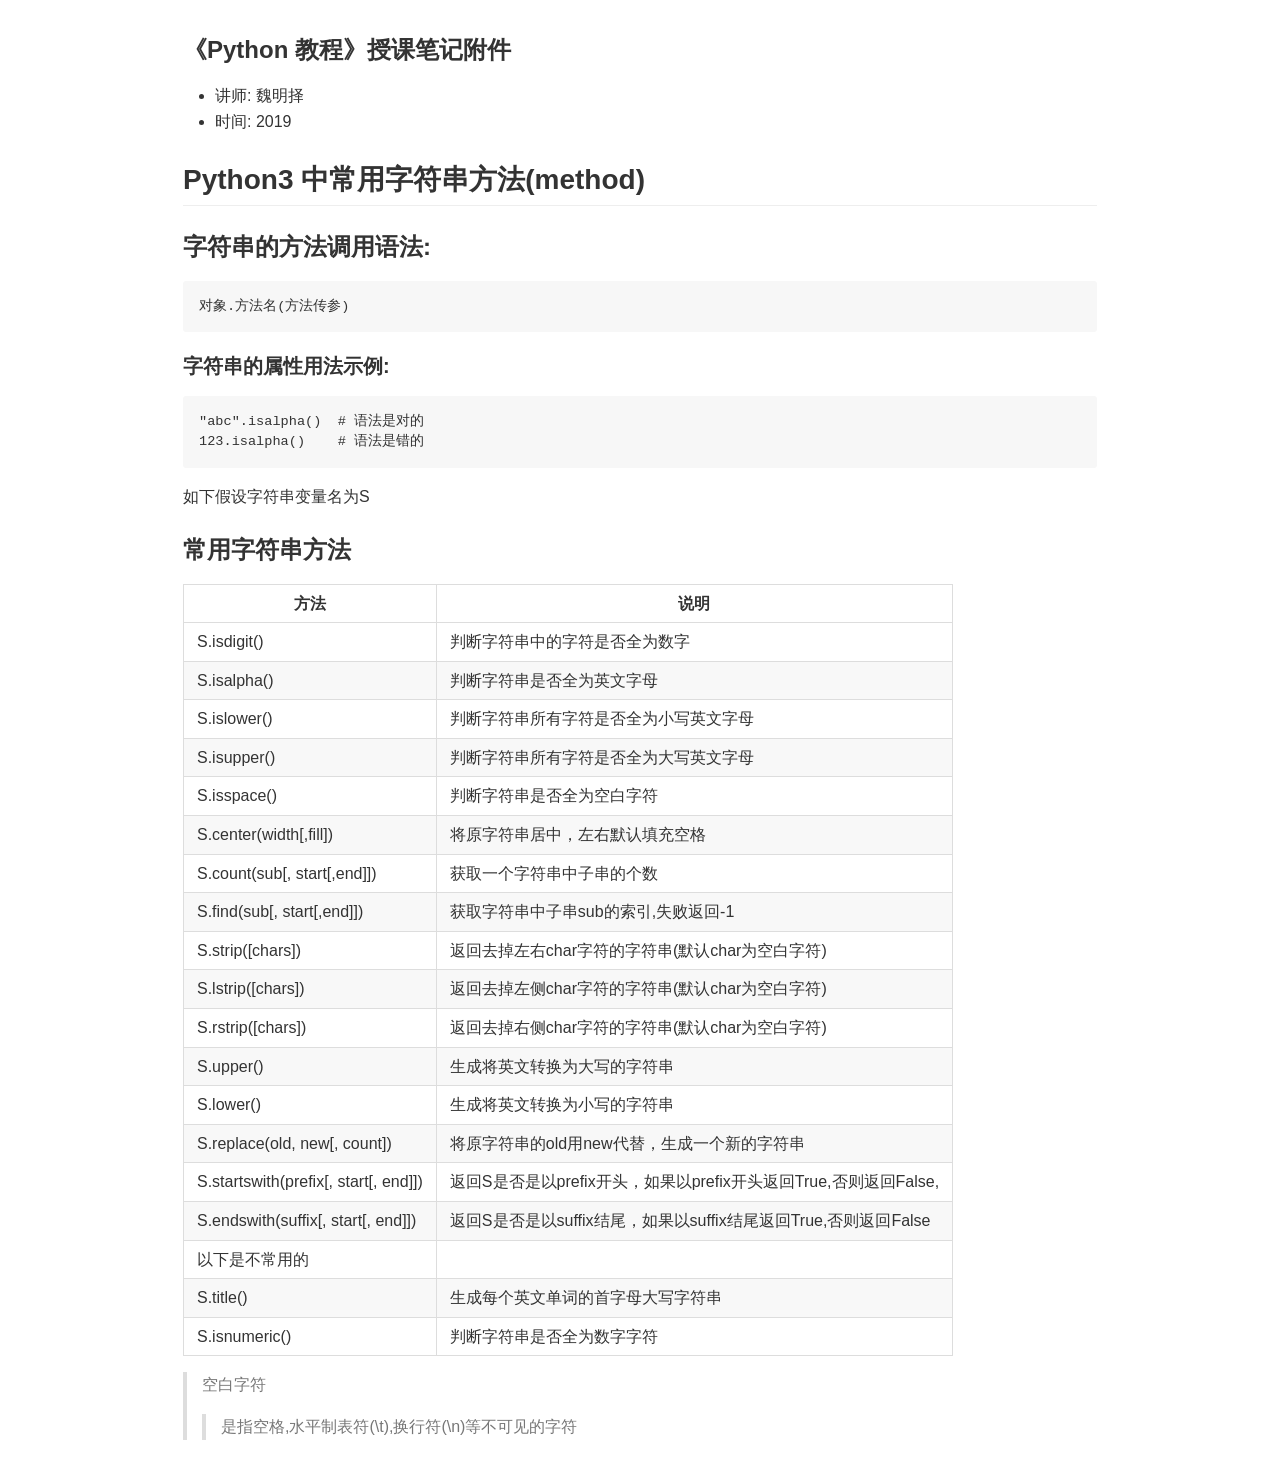
<file: linux常用命令大全/str.html>
<!DOCTYPE html>
<html>
  <head>
    <meta charset="utf-8">
    <title>str.md—/Volumes/DATA/File/Work/tedu/weimz/python/教学笔记/html/python_base_docs</title>
    <style type="text/css">
    html{font-family: sans-serif;-ms-text-size-adjust: 100%;-webkit-text-size-adjust: 100%}body{margin: 0}article,aside,details,figcaption,figure,footer,header,hgroup,main,nav,section,summary{display: block}audio,canvas,progress,video{display: inline-block;vertical-align: baseline}audio:not([controls]){display: none;height: 0}[hidden],template{display: none}a{background: transparent}a:active,a:hover{outline: 0}abbr[title]{border-bottom: 1px dotted}b,strong{font-weight: bold}dfn{font-style: italic}h1{font-size: 2em;margin: 0.67em 0}mark{background: #ff0;color: #000}small{font-size: 80%}sub,sup{font-size: 75%;line-height: 0;position: relative;vertical-align: baseline}sup{top: -0.5em}sub{bottom: -0.25em}img{border: 0}svg:not(:root){overflow: hidden}figure{margin: 1em 40px}hr{box-sizing: content-box;height: 0}pre{overflow: auto}code,kbd,pre,samp{font-family: monospace, monospace;font-size: 1em}button,input,optgroup,select,textarea{color: inherit;font: inherit;margin: 0}button{overflow: visible}button,select{text-transform: none}button,html input[type="button"],input[type="reset"],input[type="submit"]{-webkit-appearance: button;cursor: pointer}button[disabled],html input[disabled]{cursor: default}button::-moz-focus-inner,input::-moz-focus-inner{border: 0;padding: 0}input{line-height: normal}input[type="checkbox"],input[type="radio"]{box-sizing: border-box;padding: 0}input[type="number"]::-webkit-inner-spin-button,input[type="number"]::-webkit-outer-spin-button{height: auto}input[type="search"]{-webkit-appearance: textfield;box-sizing: content-box}input[type="search"]::-webkit-search-cancel-button,input[type="search"]::-webkit-search-decoration{-webkit-appearance: none}fieldset{border: 1px solid #c0c0c0;margin: 0 2px;padding: 0.35em 0.625em 0.75em}legend{border: 0;padding: 0}textarea{overflow: auto}optgroup{font-weight: bold}table{border-collapse: collapse;border-spacing: 0}td,th{padding: 0}*{box-sizing: border-box}input,select,textarea,button{font: 13px/1.4 Helvetica, arial, freesans, clean, sans-serif, "Segoe UI Emoji", "Segoe UI Symbol"}body{min-width: 1020px;font: 13px/1.4 Helvetica, arial, freesans, clean, sans-serif, "Segoe UI Emoji", "Segoe UI Symbol";color: #333;background-color: #fff}a{color: #4183c4;text-decoration: none}a:hover,a:active{text-decoration: underline}hr,.rule{height: 0;margin: 15px 0;overflow: hidden;background: transparent;border: 0;border-bottom: 1px solid #ddd}hr:before,.rule:before{display: table;content: ""}hr:after,.rule:after{display: table;clear: both;content: ""}h1,h2,h3,h4,h5,h6{margin-top: 15px;margin-bottom: 15px;line-height: 1.1}h1{font-size: 30px}h2{font-size: 21px}h3{font-size: 16px}h4{font-size: 14px}h5{font-size: 12px}h6{font-size: 11px}small{font-size: 90%}blockquote{margin: 0}.lead{margin-bottom: 30px;font-size: 20px;font-weight: 300;color: #555}.text-muted{color: #999}.text-danger{color: #bd2c00}.text-emphasized{font-weight: bold;color: #333}ul,ol{padding: 0;margin-top: 0;margin-bottom: 0}ol ol,ul ol{list-style-type: lower-roman}ul ul ol,ul ol ol,ol ul ol,ol ol ol{list-style-type: lower-alpha}dd{margin-left: 0}tt,code{font-family: Consolas, "Liberation Mono", Menlo, Courier, monospace;font-size: 12px}pre{margin-top: 0;margin-bottom: 0;font: 12px Consolas, "Liberation Mono", Menlo, Courier, monospace}#realtime .status{overflow: visible;position: absolute;top: -5px;left: 0;background: url("/public/images/github-status.png");width: 26px;height: 26px;display: block;margin: 0 5px 0 0}#realtime .up{background-position: 0 0}#realtime .problem{background-position: 0 -53px}#realtime .down{background-position: 0 -26px}.container{max-width: 920px;margin: 0 auto 20px auto}#header{background: #FAFAFA;background: -moz-linear-gradient(#FAFAFA, #EAEAEA);background: -webkit-linear-gradient(#FAFAFA, #EAEAEA);-ms-filter: "progid:DXImageTransform.Microsoft.gradient(startColorstr='#fafafa', endColorstr='#eaeaea')";border-bottom: 1px solid #CACACA;box-shadow: 0 1px 0 rgba(255, 255, 255, 0.4),0 0 10px rgba(0, 0, 0, 0.1)}#markup{padding: 3px}#markup article{padding-top: 30px}.markdown-body{overflow: hidden;font-family: "Helvetica Neue", Helvetica, "Segoe UI", Arial, freesans, sans-serif;font-size: 16px;line-height: 1.6;word-wrap: break-word}.markdown-body>*:first-child{margin-top: 0 !important}.markdown-body>*:last-child{margin-bottom: 0 !important}.markdown-body .absent{color: #c00}.markdown-body .anchor{position: absolute;top: 0;left: 0;display: block;padding-right: 6px;padding-left: 30px;margin-left: -30px}.markdown-body .anchor:focus{outline: none}.markdown-body h1,.markdown-body h2,.markdown-body h3,.markdown-body h4,.markdown-body h5,.markdown-body h6{position: relative;margin-top: 1em;margin-bottom: 16px;font-weight: bold;line-height: 1.4}.markdown-body h1 .octicon-link,.markdown-body h2 .octicon-link,.markdown-body h3 .octicon-link,.markdown-body h4 .octicon-link,.markdown-body h5 .octicon-link,.markdown-body h6 .octicon-link{display: none;color: #000;vertical-align: middle}.markdown-body h1:hover .anchor,.markdown-body h2:hover .anchor,.markdown-body h3:hover .anchor,.markdown-body h4:hover .anchor,.markdown-body h5:hover .anchor,.markdown-body h6:hover .anchor{padding-left: 8px;margin-left: -30px;text-decoration: none}.markdown-body h1:hover .anchor .octicon-link,.markdown-body h2:hover .anchor .octicon-link,.markdown-body h3:hover .anchor .octicon-link,.markdown-body h4:hover .anchor .octicon-link,.markdown-body h5:hover .anchor .octicon-link,.markdown-body h6:hover .anchor .octicon-link{display: inline-block}.markdown-body h1 tt,.markdown-body h1 code,.markdown-body h2 tt,.markdown-body h2 code,.markdown-body h3 tt,.markdown-body h3 code,.markdown-body h4 tt,.markdown-body h4 code,.markdown-body h5 tt,.markdown-body h5 code,.markdown-body h6 tt,.markdown-body h6 code{font-size: inherit}.markdown-body h1{padding-bottom: 0.3em;font-size: 2.25em;line-height: 1.2;border-bottom: 1px solid #eee}.markdown-body h1 .anchor{line-height: 1}.markdown-body h2{padding-bottom: 0.3em;font-size: 1.75em;line-height: 1.225;border-bottom: 1px solid #eee}.markdown-body h2 .anchor{line-height: 1}.markdown-body h3{font-size: 1.5em;line-height: 1.43}.markdown-body h3 .anchor{line-height: 1.2}.markdown-body h4{font-size: 1.25em}.markdown-body h4 .anchor{line-height: 1.2}.markdown-body h5{font-size: 1em}.markdown-body h5 .anchor{line-height: 1.1}.markdown-body h6{font-size: 1em;color: #777}.markdown-body h6 .anchor{line-height: 1.1}.markdown-body p,.markdown-body blockquote,.markdown-body ul,.markdown-body ol,.markdown-body dl,.markdown-body table,.markdown-body pre{margin-top: 0;margin-bottom: 16px}.markdown-body hr{height: 4px;padding: 0;margin: 16px 0;background-color: #e7e7e7;border: 0 none}.markdown-body ul,.markdown-body ol{padding-left: 2em}.markdown-body ul.no-list,.markdown-body ol.no-list{padding: 0;list-style-type: none}.markdown-body ul ul,.markdown-body ul ol,.markdown-body ol ol,.markdown-body ol ul{margin-top: 0;margin-bottom: 0}.markdown-body li>p{margin-top: 16px}.markdown-body dl{padding: 0}.markdown-body dl dt{padding: 0;margin-top: 16px;font-size: 1em;font-style: italic;font-weight: bold}.markdown-body dl dd{padding: 0 16px;margin-bottom: 16px}.markdown-body blockquote{padding: 0 15px;color: #777;border-left: 4px solid #ddd}.markdown-body blockquote>:first-child{margin-top: 0}.markdown-body blockquote>:last-child{margin-bottom: 0}.markdown-body table{display: block;width: 100%;overflow: auto;word-break: normal;word-break: keep-all}.markdown-body table th{font-weight: bold}.markdown-body table th,.markdown-body table td{padding: 6px 13px;border: 1px solid #ddd}.markdown-body table tr{background-color: #fff;border-top: 1px solid #ccc}.markdown-body table tr:nth-child(2n){background-color: #f8f8f8}.markdown-body img{max-width: 100%;box-sizing: border-box}.markdown-body span.frame{display: block;overflow: hidden}.markdown-body span.frame>span{display: block;float: left;width: auto;padding: 7px;margin: 13px 0 0;overflow: hidden;border: 1px solid #ddd}.markdown-body span.frame span img{display: block;float: left}.markdown-body span.frame span span{display: block;padding: 5px 0 0;clear: both;color: #333}.markdown-body span.align-center{display: block;overflow: hidden;clear: both}.markdown-body span.align-center>span{display: block;margin: 13px auto 0;overflow: hidden;text-align: center}.markdown-body span.align-center span img{margin: 0 auto;text-align: center}.markdown-body span.align-right{display: block;overflow: hidden;clear: both}.markdown-body span.align-right>span{display: block;margin: 13px 0 0;overflow: hidden;text-align: right}.markdown-body span.align-right span img{margin: 0;text-align: right}.markdown-body span.float-left{display: block;float: left;margin-right: 13px;overflow: hidden}.markdown-body span.float-left span{margin: 13px 0 0}.markdown-body span.float-right{display: block;float: right;margin-left: 13px;overflow: hidden}.markdown-body span.float-right>span{display: block;margin: 13px auto 0;overflow: hidden;text-align: right}.markdown-body code,.markdown-body tt{padding: 0;padding-top: 0.2em;padding-bottom: 0.2em;margin: 0;font-size: 85%;background-color: rgba(0,0,0,0.04);border-radius: 3px}.markdown-body code:before,.markdown-body code:after,.markdown-body tt:before,.markdown-body tt:after{letter-spacing: -0.2em;content: "\00a0"}.markdown-body code br,.markdown-body tt br{display: none}.markdown-body del code{text-decoration: inherit}.markdown-body pre>code{padding: 0;margin: 0;font-size: 100%;word-break: normal;white-space: pre;background: transparent;border: 0}.markdown-body .highlight{margin-bottom: 16px}.markdown-body .highlight pre,.markdown-body pre{padding: 16px;overflow: auto;font-size: 85%;line-height: 1.45;background-color: #f7f7f7;border-radius: 3px}.markdown-body .highlight pre{margin-bottom: 0;word-break: normal}.markdown-body pre{word-wrap: normal}.markdown-body pre code,.markdown-body pre tt{display: inline;max-width: initial;padding: 0;margin: 0;overflow: initial;line-height: inherit;word-wrap: normal;background-color: transparent;border: 0}.markdown-body pre code:before,.markdown-body pre code:after,.markdown-body pre tt:before,.markdown-body pre tt:after{content: normal}.markdown-body kbd{display: inline-block;padding: 3px 5px;font-size: 11px;line-height: 10px;color: #555;vertical-align: middle;background-color: #fcfcfc;border: solid 1px #ccc;border-bottom-color: #bbb;border-radius: 3px;box-shadow: inset 0 -1px 0 #bbb}.codehilite{background: #ffffff}.codehilite .c{color: #999988;font-style: italic}.codehilite .err{color: #a61717;background-color: #e3d2d2}.codehilite .k{color: #000000;font-weight: bold}.codehilite .o{color: #000000;font-weight: bold}.codehilite .cm{color: #999988;font-style: italic}.codehilite .cp{color: #999999;font-weight: bold}.codehilite .c1{color: #999988;font-style: italic}.codehilite .cs{color: #999999;font-weight: bold;font-style: italic}.codehilite .gd{color: #000000;background-color: #ffdddd}.codehilite .gd .x{color: #000000;background-color: #ffaaaa}.codehilite .ge{color: #000000;font-style: italic}.codehilite .gr{color: #aa0000}.codehilite .gh{color: #999999}.codehilite .gi{color: #000000;background-color: #ddffdd}.codehilite .gi .x{color: #000000;background-color: #aaffaa}.codehilite .go{color: #888888}.codehilite .gp{color: #555555}.codehilite .gs{font-weight: bold}.codehilite .gu{color: #aaaaaa}.codehilite .gt{color: #aa0000}.codehilite .kc{color: #000000;font-weight: bold}.codehilite .kd{color: #000000;font-weight: bold}.codehilite .kp{color: #000000;font-weight: bold}.codehilite .kr{color: #000000;font-weight: bold}.codehilite .kt{color: #445588;font-weight: bold}.codehilite .m{color: #009999}.codehilite .s{color: #d14}.codehilite .na{color: #008080}.codehilite .nb{color: #0086B3}.codehilite .nc{color: #445588;font-weight: bold}.codehilite .no{color: #008080}.codehilite .ni{color: #800080}.codehilite .ne{color: #990000;font-weight: bold}.codehilite .nf{color: #990000;font-weight: bold}.codehilite .nn{color: #555555}.codehilite .nt{color: #000080}.codehilite .nv{color: #008080}.codehilite .ow{color: #000000;font-weight: bold}.codehilite .w{color: #bbbbbb}.codehilite .mf{color: #009999}.codehilite .mh{color: #009999}.codehilite .mi{color: #009999}.codehilite .mo{color: #009999}.codehilite .sb{color: #d14}.codehilite .sc{color: #d14}.codehilite .sd{color: #d14}.codehilite .s2{color: #d14}.codehilite .se{color: #d14}.codehilite .sh{color: #d14}.codehilite .si{color: #d14}.codehilite .sx{color: #d14}.codehilite .sr{color: #009926}.codehilite .s1{color: #d14}.codehilite .ss{color: #990073}.codehilite .bp{color: #999999}.codehilite .vc{color: #008080}.codehilite .vg{color: #008080}.codehilite .vi{color: #008080}.codehilite .il{color: #009999}
    </style>
    <style type="text/css">
      .markdown-body hr{background:url("[data-uri]")}
    </style>
  </head>
  <body>
    <div class="container">
      <div id="markup">
        <article id="content" class="markdown-body">
          <h3 id="python">《Python 教程》授课笔记附件</h3>
<ul>
<li>讲师: 魏明择</li>
<li>时间: 2019</li>
</ul>
<h2 id="python3-method">Python3 中常用字符串方法(method)</h2>
<h3 id="_1">字符串的方法调用语法:</h3>
<div class="codehilite"><pre>对象.方法名(方法传参)
</pre></div>


<h4 id="_2">字符串的属性用法示例:</h4>
<div class="codehilite"><pre>&quot;abc&quot;.isalpha()  # 语法是对的
123.isalpha()    # 语法是错的
</pre></div>


<p>如下假设字符串变量名为S</p>
<h3 id="_3">常用字符串方法</h3>
<table>
<thead>
<tr>
<th>方法</th>
<th>说明</th>
</tr>
</thead>
<tbody>
<tr>
<td>S.isdigit()</td>
<td>判断字符串中的字符是否全为数字</td>
</tr>
<tr>
<td>S.isalpha()</td>
<td>判断字符串是否全为英文字母</td>
</tr>
<tr>
<td>S.islower()</td>
<td>判断字符串所有字符是否全为小写英文字母</td>
</tr>
<tr>
<td>S.isupper()</td>
<td>判断字符串所有字符是否全为大写英文字母</td>
</tr>
<tr>
<td>S.isspace()</td>
<td>判断字符串是否全为空白字符</td>
</tr>
<tr>
<td>S.center(width[,fill])</td>
<td>将原字符串居中，左右默认填充空格</td>
</tr>
<tr>
<td>S.count(sub[, start[,end]])</td>
<td>获取一个字符串中子串的个数</td>
</tr>
<tr>
<td>S.find(sub[, start[,end]])</td>
<td>获取字符串中子串sub的索引,失败返回-1</td>
</tr>
<tr>
<td>S.strip([chars])</td>
<td>返回去掉左右char字符的字符串(默认char为空白字符)</td>
</tr>
<tr>
<td>S.lstrip([chars])</td>
<td>返回去掉左侧char字符的字符串(默认char为空白字符)</td>
</tr>
<tr>
<td>S.rstrip([chars])</td>
<td>返回去掉右侧char字符的字符串(默认char为空白字符)</td>
</tr>
<tr>
<td>S.upper()</td>
<td>生成将英文转换为大写的字符串</td>
</tr>
<tr>
<td>S.lower()</td>
<td>生成将英文转换为小写的字符串</td>
</tr>
<tr>
<td>S.replace(old, new[, count])</td>
<td>将原字符串的old用new代替，生成一个新的字符串</td>
</tr>
<tr>
<td>S.startswith(prefix[, start[, end]])</td>
<td>返回S是否是以prefix开头，如果以prefix开头返回True,否则返回False,</td>
</tr>
<tr>
<td>S.endswith(suffix[, start[, end]])</td>
<td>返回S是否是以suffix结尾，如果以suffix结尾返回True,否则返回False</td>
</tr>
<tr>
<td>以下是不常用的</td>
<td></td>
</tr>
<tr>
<td>S.title()</td>
<td>生成每个英文单词的首字母大写字符串</td>
</tr>
<tr>
<td>S.isnumeric()</td>
<td>判断字符串是否全为数字字符</td>
</tr>
</tbody>
</table>
<blockquote>
<p>空白字符</p>
<blockquote>
<p>是指空格,水平制表符(\t),换行符(\n)等不可见的字符</p>
</blockquote>
</blockquote>
        </article>
      </div>
    </div>
  </body>
</html>
</file>
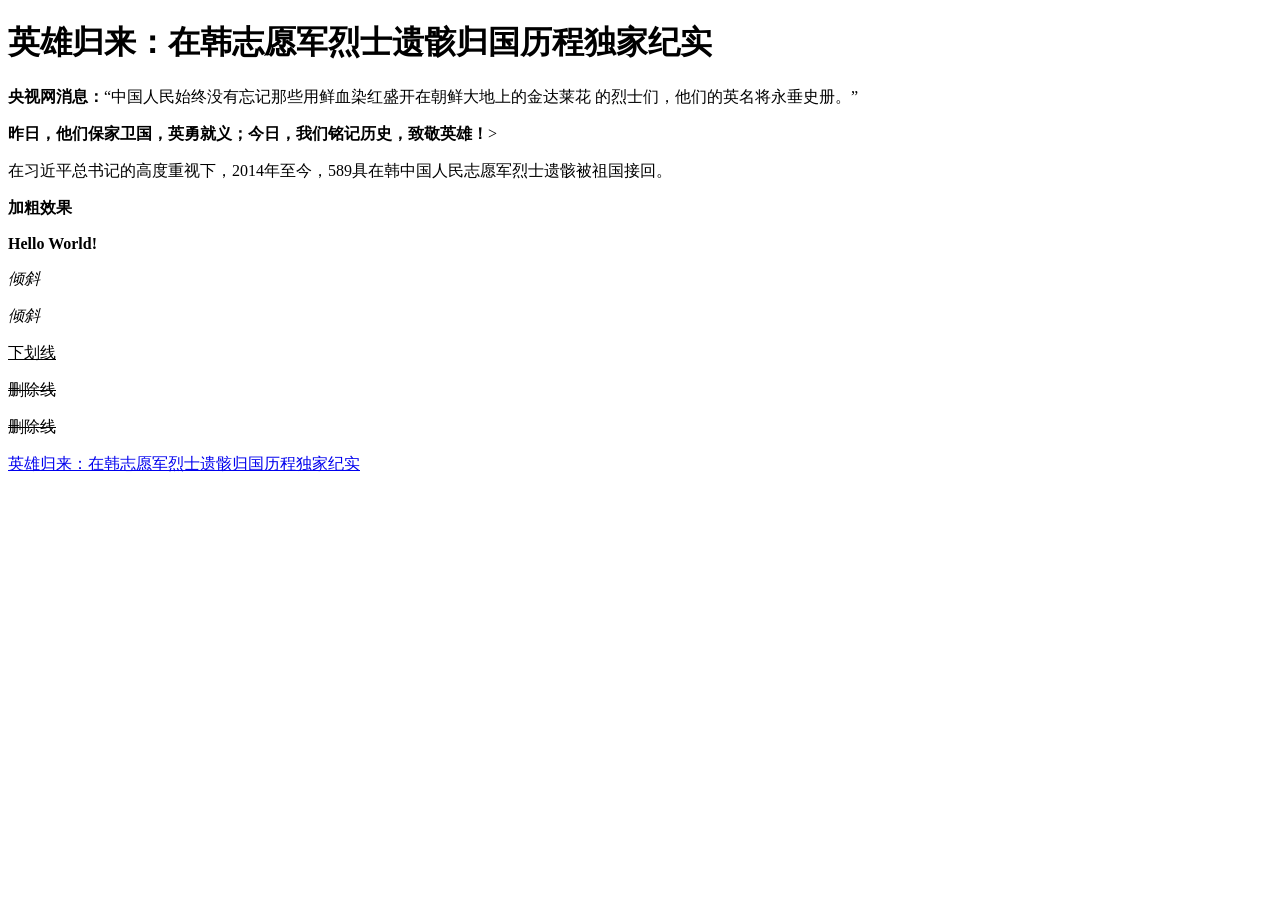
<file: 三阶段/HTML/1.html>
<!DOCTYPE html>
<html>
    <head>
        <meta charset='utf-8'>
        <title>百度一下，你就知道</title>
        <base target="_blank">
    </head>
    <body>
        <h1>英雄归来：在韩志愿军烈士遗骸归国历程独家纪实</h1>
        <p align='left'><b>央视网消息：</b>“中国人民始终没有忘记那些用鲜血染红盛开在朝鲜大地上的金达莱花
            的烈士们，他们的英名将永垂史册。”</p>
        <p><b>昨日，他们保家卫国，英勇就义；今日，我们铭记历史，致敬英雄！</b>></p>
        <p>在习近平总书记的高度重视下，2014年至今，589具在韩中国人民志愿军烈士遗骸被祖国接回。</p>
        <p><b>加粗效果</b></p> 
        <p><strong>Hello World!</strong></p>
        <p><i>倾斜</i></p>
        <p><em>倾斜</em></p>
        <p><u>下划线</u></p>
        <p><s>删除线</s></p>
        <p><del>删除线</del></p>

        <a href='http://news.cctv.com/2018/05/26/VIDEwISls7BaPBTrzKgbg451180526.shtml'>英雄归来：在韩志愿军烈士遗骸归国历程独家纪实</a>
    </body>
</html>
</file>
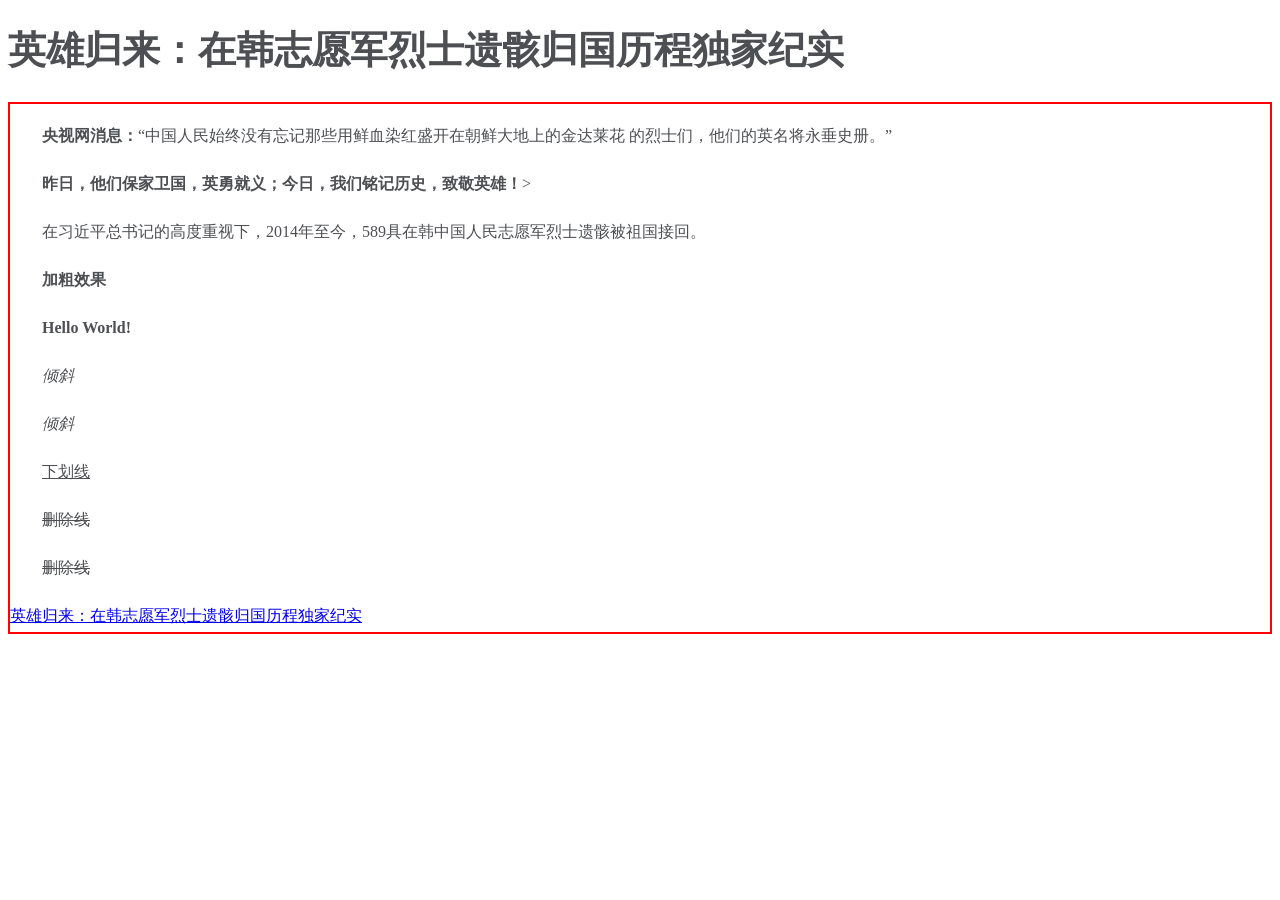
<file: 三阶段/HTML/2.html>
<!DOCTYPE html>
<html>
    <head>
        <meta charset='utf-8'>
        <title>英雄归来：在韩志愿军烈士遗骸归国历程独家纪实</title>
        <style type='text/css'>
            h1{
                font-size:38px;
                color: #4d4f53
            }
            div{
                color:#4d4f53;
                font-size:16px;
                line-height:32px;
                text-indent:2em;
                border:2px solid #f00;
            }
        </style>
    </head>
    <body>
        <h1>英雄归来：在韩志愿军烈士遗骸归国历程独家纪实</h1>
        <div>
        <p align='left'><b>央视网消息：</b>“中国人民始终没有忘记那些用鲜血染红盛开在朝鲜大地上的金达莱花
            的烈士们，他们的英名将永垂史册。”</p>
        <p><b>昨日，他们保家卫国，英勇就义；今日，我们铭记历史，致敬英雄！</b>></p>
        <p>在习近平总书记的高度重视下，2014年至今，589具在韩中国人民志愿军烈士遗骸被祖国接回。</p>
        <p><b>加粗效果</b></p> 
        <p><strong>Hello World!</strong></p>
        <p><i>倾斜</i></p>
        <p><em>倾斜</em></p>
        <p><u>下划线</u></p>
        <p><s>删除线</s></p>
        <p><del>删除线</del></p>

        <a href='http://news.cctv.com/2018/05/26/VIDEwISls7BaPBTrzKgbg451180526.shtml'>英雄归来：在韩志愿军烈士遗骸归国历程独家纪实</a>
        </div>
    </body>
</html>
</file>
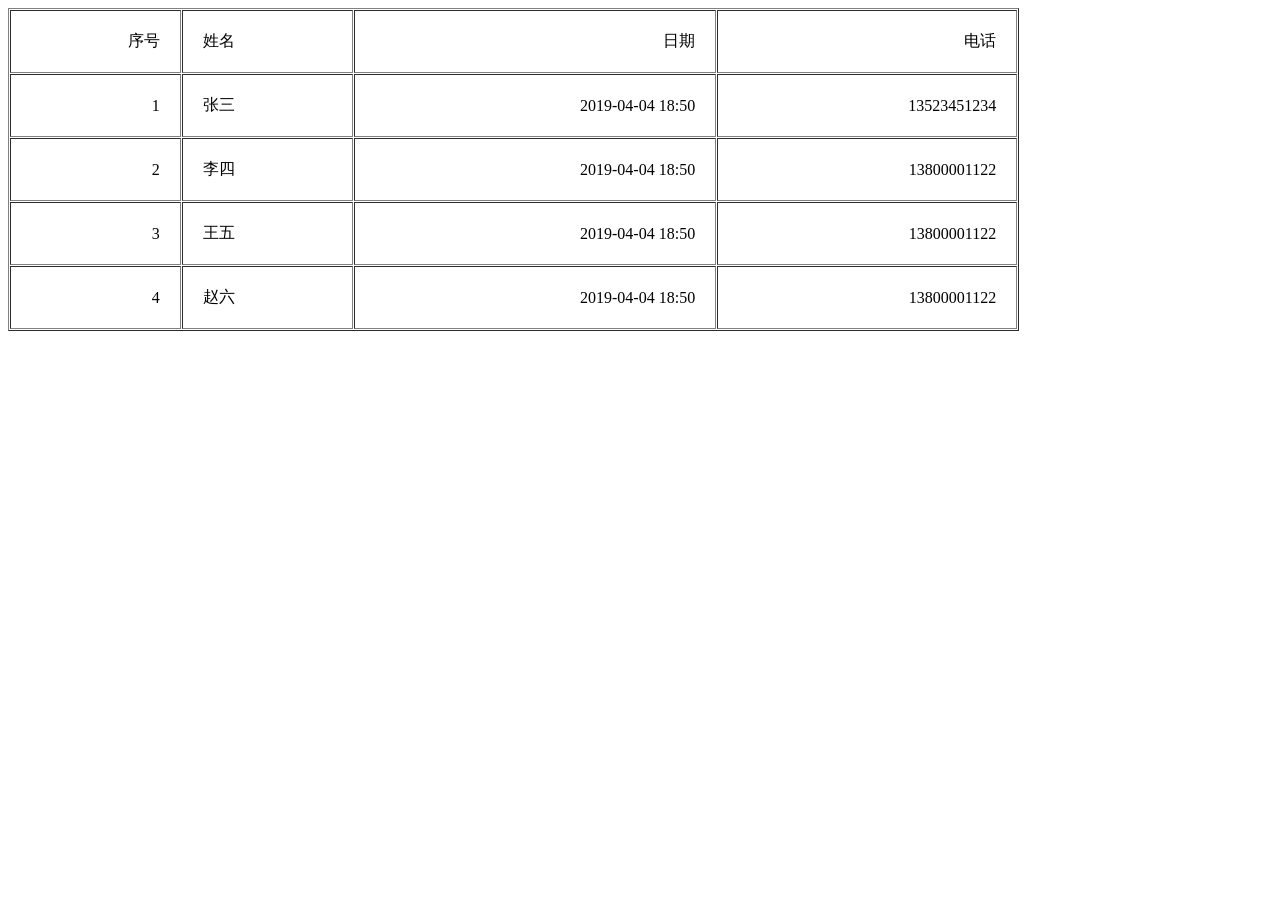
<file: 三阶段/HTML/3.html>
<!DOCTYPE html>
<html>
    <head>
        <meta charset='utf-8'>
        <title>表格</title>

    </head>
    <body>
        <table width='80%' border='1'
        cellpadding="20" cellspacing='1'>
        <tr>
            <td align='right'>序号</td>
            <td>姓名</td>
            <td align='right'>日期</td>
            <td align='right'>电话</td>
        </tr>
        
        <tr>
                <td align='right'>1</td>
                <td>张三</td>
                <td align='right'>2019-04-04 18:50</td>
                <td align='right'>13523451234</td>
        </tr>
    
        <tr>
                <td align='right'>2</td>
                <td>李四</td>
                <td align='right'>2019-04-04 18:50</td>
                <td align='right'>13800001122</td>
        </tr>

        <tr>
                <td align='right'>3</td>
                <td>王五</td>
                <td align='right'>2019-04-04 18:50</td>
                <td align='right'>13800001122</td>
        </tr>

        <tr>
                <td align='right'>4</td>
                <td>赵六</td>
                <td align='right'>2019-04-04 18:50</td>
                <td align='right'>13800001122</td>
        </tr>
        </table>
        
    </body>
</html>
</file>
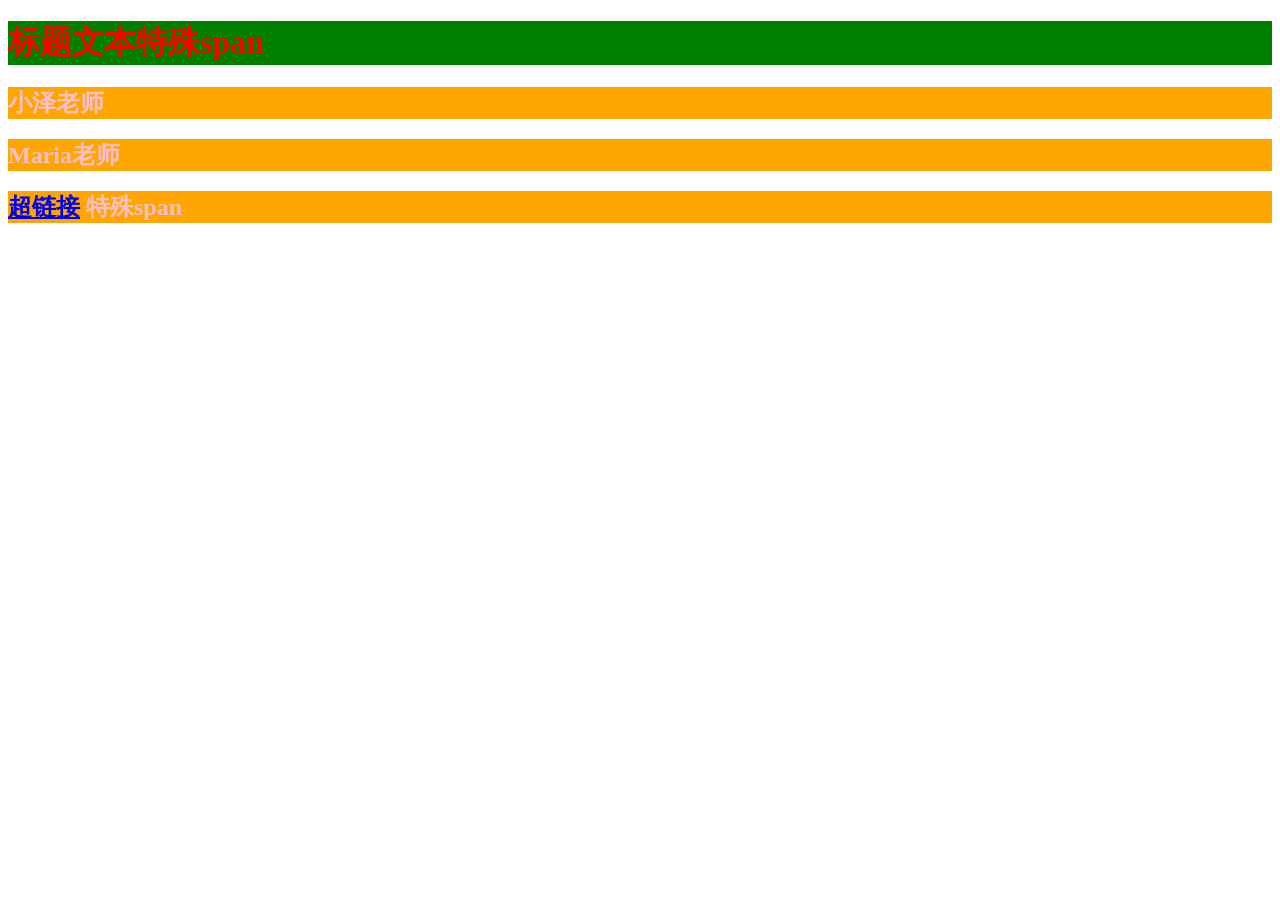
<file: 三阶段/mengmeng/01-css.html>
<!DOCTYPE html>
<html>
    <head>
        <meta charset='utf-8'>
        <title>Document</title>
        <style>
           h2{
        color:pink;
           }
           h1{
               color:black;
           }
        </style>
        <link rel='stylesheet' href='index.css' type='text/css'>
    </head>
    <body>
        <h1 style='color:red;background-color:green;'>标题文本<span>特殊span</span>
        </h1>
        <h2>小泽老师</h2>
        <h2>Maria老师</h2>
        <h2>
            <a href='#'>超链接</a>
            <span>特殊span</span>
        </h2>
    </body>
</html>
</file>
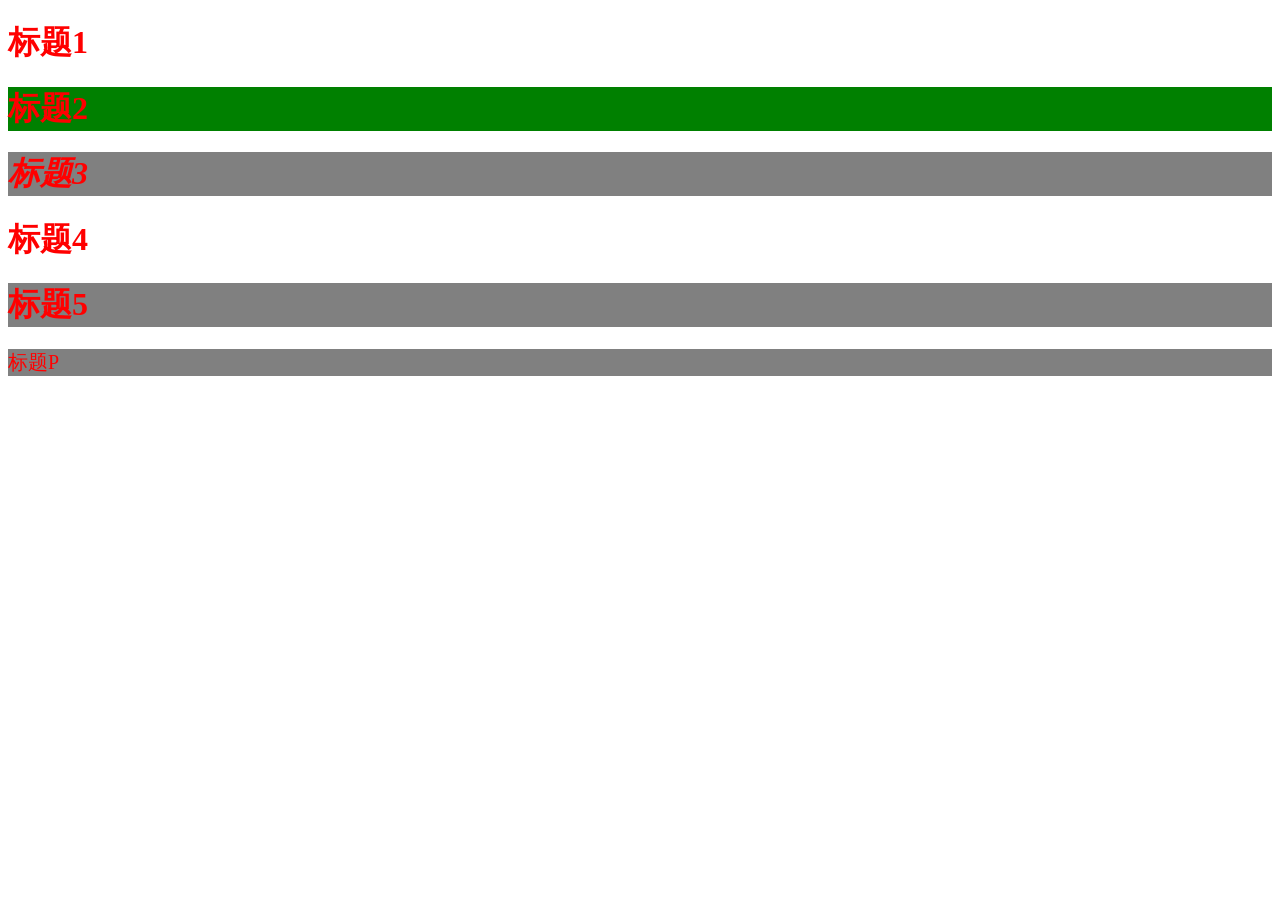
<file: 三阶段/mengmeng/02-基础选择器.html>
<!DOCTYPE html>
<html>
    <head>
        <meta charset='utf-8'>
        <title>Document</title>
        <style>
            h1,p{
                color:red;
            }
            #d1{
                background-color:green;
            }
            .c1{
                background-color:gray;
            }
            .c2{
                font-style:italic;
            }
            p.c1{
                font-size:20px;
            }
        </style>
    </head>
    <body>
        <h1>标题1</h1>
        <h1 id='d1'>标题2</h1>
        <h1 class='c1 c2'>标题3</h1>
        <h1>标题4</h1>
        <h1 class='c1'>标题5</h1>
        <p class='c1'>标题P</p>
    </body>
</html>
</file>
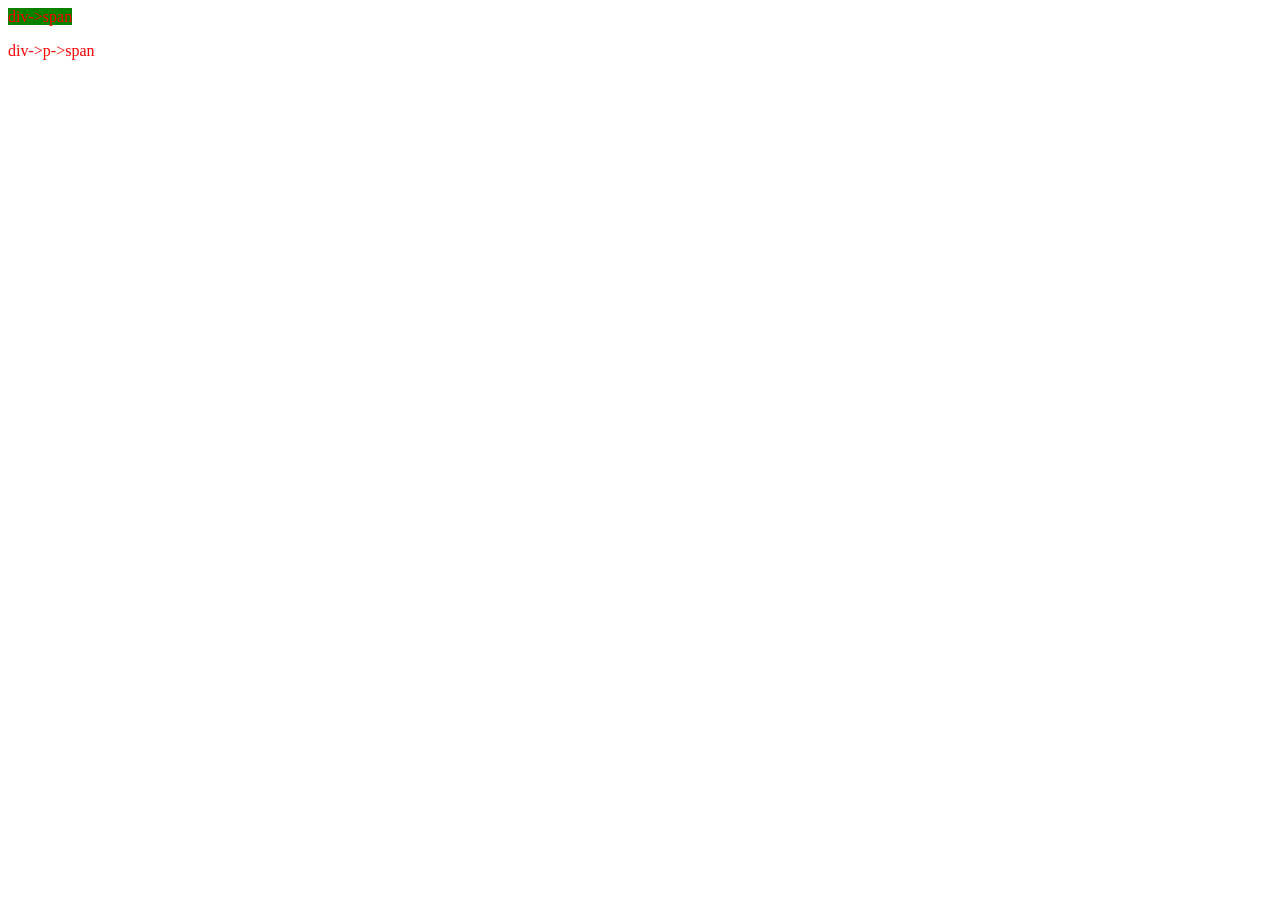
<file: 三阶段/mengmeng/03-层级选择器.html>
<!DOCTYPE html>
<html>
    <head>
        <meta charset='utf-8'>
        <title>Document</title>
        <style>
            div span{
                color:red;
            }
            div>span{
                background-color:green;
            }
        </style>
    </head>
    <body>
        <div>
            <span>div->span</span>
            <p>
                <span>div->p->span</span>
            </p>
        </div>
    </body>
</html>
</file>
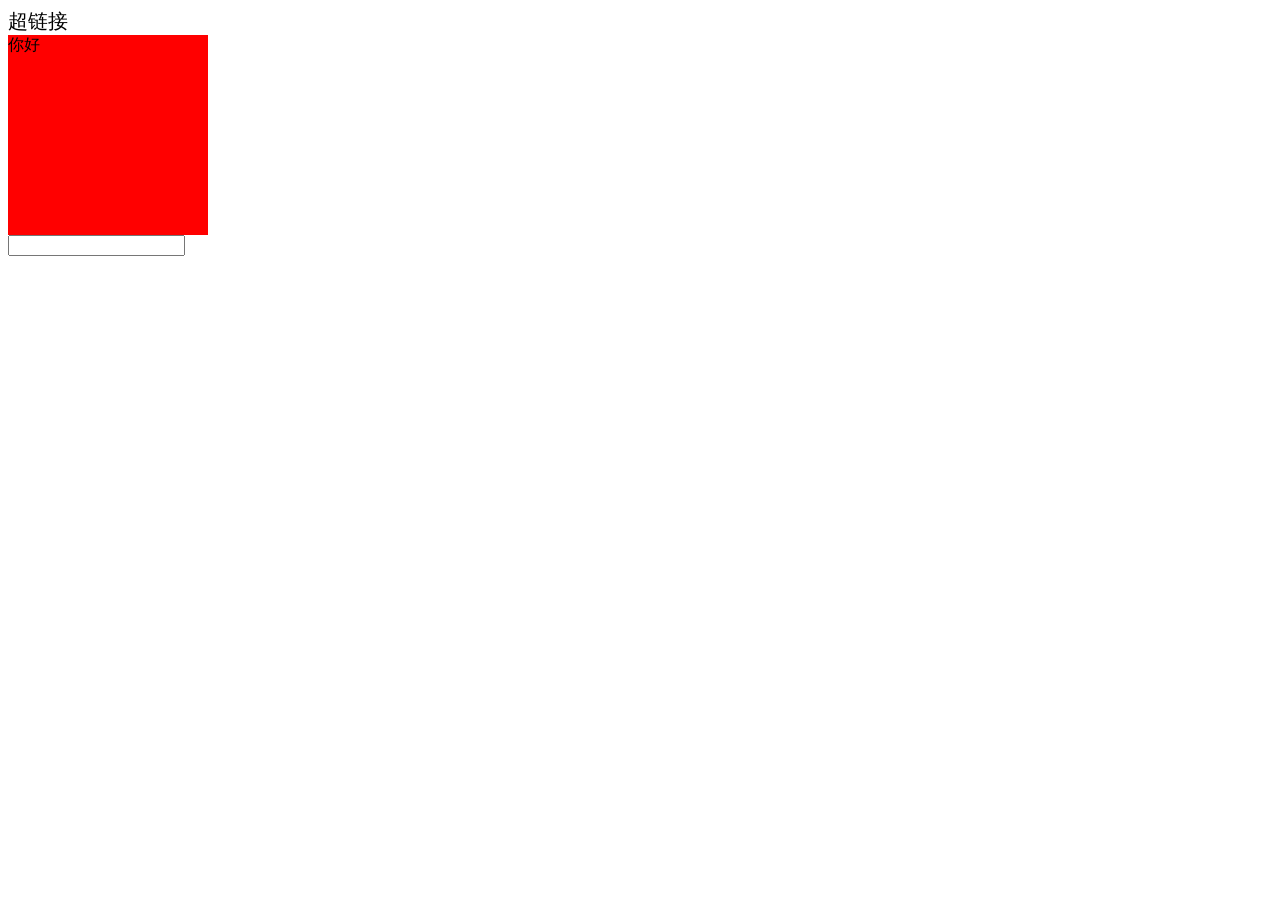
<file: 三阶段/mengmeng/04-伪类选择器.html>
<!DOCTYPE html>
<html>
    <head>
        <meta charset='utf-8'>
        <title>Document</title>
        <style>
            /*
           a:link{
               color:black;
           }
           a:visited{
               color:yellow;
           }
           a:hover{
               background:orange;
           }
           a:active{
               font-size:24px;
           }
           */
           a{
               color:black;
               font-size:20px;
               /*取消超链接默认下划线*/
               text-decoration:none;
           }
           a:hover{
               background:orange;
           }
           div{
               width:200px;
               height:200px;
               background:red;
           }
           div:hover{
            background:orange;
            font-size:20px;
           }
           input:focus{
               /*取消轮廓线*/
               outline: none;
           }
        </style>
    </head>
    <body>
        <a href='#'>超链接</a>
        <div>
            <div>你好</div>
        </div>
        <input type='text'>
    </body>
</html>
</file>
<file: 三阶段/mengmeng/index.css>
h2{
    background-color:orange;
}
</file>
